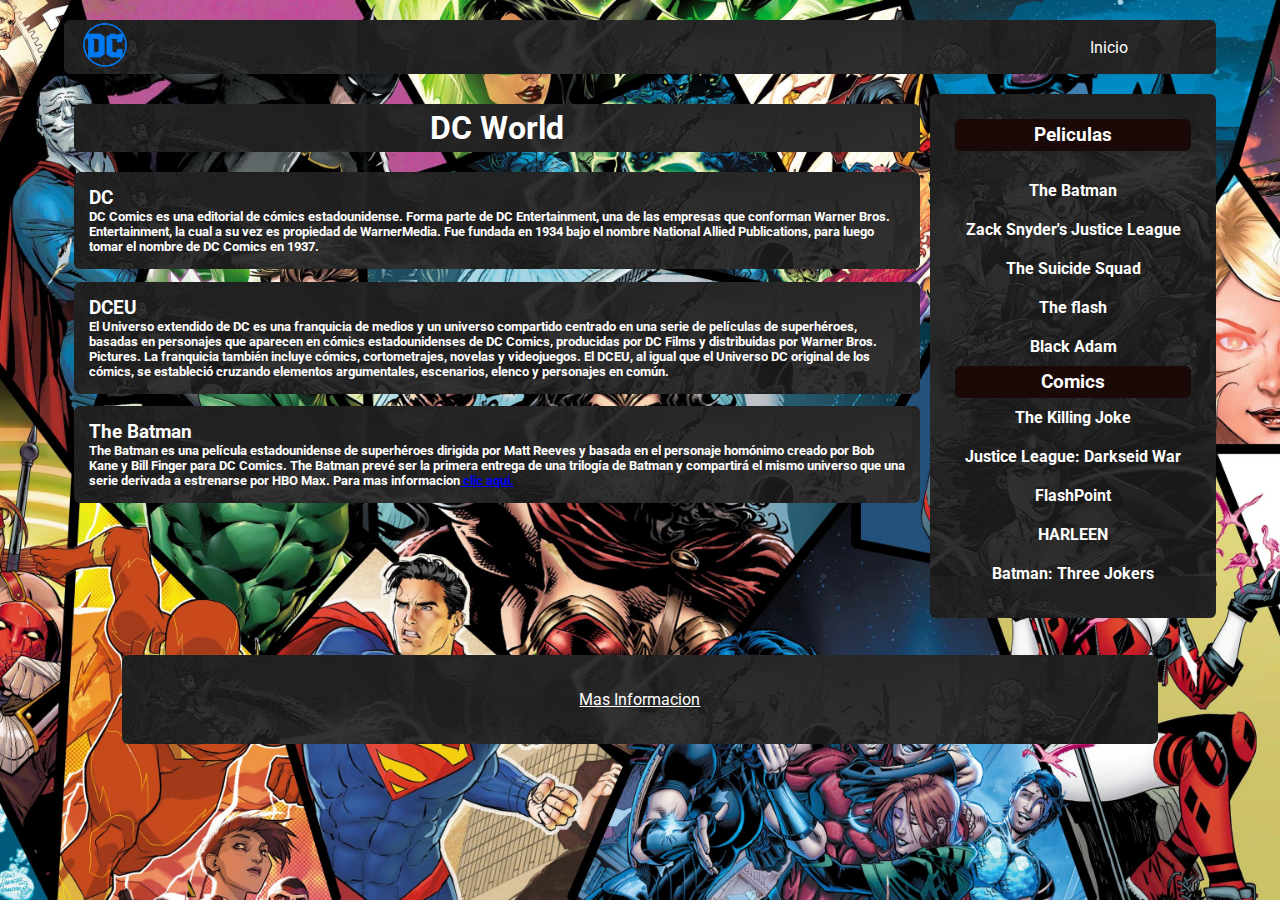
<file: index.html>
<!DOCTYPE html>
<html lang="es">
<!-- cabecera del documento -->

<head>
    <meta charset="UTF-8">
    <link rel="preconnect" href="https://fonts.googleapis.com">
    <link rel="preconnect" href="https://fonts.gstatic.com" crossorigin>
    <link href="https://fonts.googleapis.com/css2?family=Poppins:wght@300;400;700&family=Roboto&display=swap" rel="stylesheet">
    <link rel="stylesheet" href="/css/styles.css">
    <title> DC World </title>
</head>

<body>
    <!-- cabecera de la pagina -->
    <header>
        <div class="logoContainer">
            <a href="#">
                <img src="./img/logo.png" class="logo" />
            </a>
        </div>

        <nav>
            <ul>
                <li class="navLink">
                    <a href="#"> Inicio </a>
                </li>

            </ul>

        </nav>

    </header>

    <!-- parte principal del sitio -->
    <section id="pagina" class="page">
        <main class="main">
            <!-- la parte mas importante de la pagina -->
            <h1> DC World </h1>
            <section class="articlesContainer">

                <article>
                    <div class="articleContent">
                        <h3> DC </h3>
                        <p><h5>
                            DC Comics es una editorial de cómics estadounidense. Forma parte de DC Entertainment, una de las empresas que conforman Warner Bros. Entertainment, la cual a su vez es propiedad de WarnerMedia. Fue fundada en 1934 bajo el nombre National Allied Publications, para luego tomar el nombre de DC Comics en 1937.
                        </p></h5></div>
                    </div>
                </article>

                <article>
                    <div class="articleContent">
                        <h3> DCEU</h3>
                        <p><h5>
                            El Universo extendido de DC es una franquicia de medios y un universo compartido centrado en una serie de películas de superhéroes, basadas en personajes que aparecen en cómics estadounidenses de DC Comics, producidas por DC Films y distribuidas por Warner Bros. Pictures. La franquicia también incluye cómics, cortometrajes, novelas y videojuegos. El DCEU, al igual que el Universo DC original de los cómics, se estableció cruzando elementos argumentales, escenarios, elenco y personajes en común.
                        </p></h5>
                    </div>
                </article>
                <article>
                    <div class="articleContent">
                        <h3> The Batman</h3>
                        <p><h5>
                            The Batman es una película estadounidense de superhéroes dirigida por Matt Reeves y basada en el personaje homónimo creado por Bob Kane y Bill Finger para DC Comics. The Batman prevé ser la primera entrega de una trilogía de Batman y compartirá el mismo universo que una serie derivada a estrenarse por HBO Max. Para mas informacion<a href="./Pages/1.html"> clic aqui.</a>
                        </p></h5>
                    </div>
                </article>

            </section>

        </main>

        <aside class="sidebar">
            <div>
                <h3> Peliculas </h3>
                <nav class="navLink">
                    <ul>
                        <li><strong><a href="./Pages/1.html"> <p>The Batman</a></strong></li>
                        <li><strong> <a href="./Pages/2.html"> Zack Snyder's Justice League </a></strong> </li>
                        <li> <strong><a href="./Pages/3.html"> The Suicide Squad</a> </strong></li>
                        <li> <strong><a href="./Pages/4.html"> The flash </a> </strong></li>
                        <li><strong> <a href="./Pages/5.html"> Black Adam</a></strong></li>
                        <h3> Comics </h3>
                    <nav>
                    <nav class="navLink">
                            <ul>
                                <li><strong> <a href="./Pages/6.html"> The Killing Joke</a></strong> </li>
                                <li><strong> <a href="./Pages/7.html"> Justice League: Darkseid War </a> </strong></li>
                                <li> <strong><a href="./Pages/8.html"> FlashPoint</a></strong> </li>
                                <li><strong> <a href="./Pages/9.html"> HARLEEN </a> </strong></li>
                                <li><strong> <a href="./Pages/10.html"> Batman: Three Jokers</a> </strong></li>
                            </ul>
                    </ul>
                </nav>
            </div>
        </aside>
    <footer>
       
        <nav>
            <ul>  
                <li class="navLink">
                    <u><a href="MI.html"> Mas Informacion </a></u>
                </li>

            </ul>

        </nav>

    </footer>

</body>

</html>
</file>
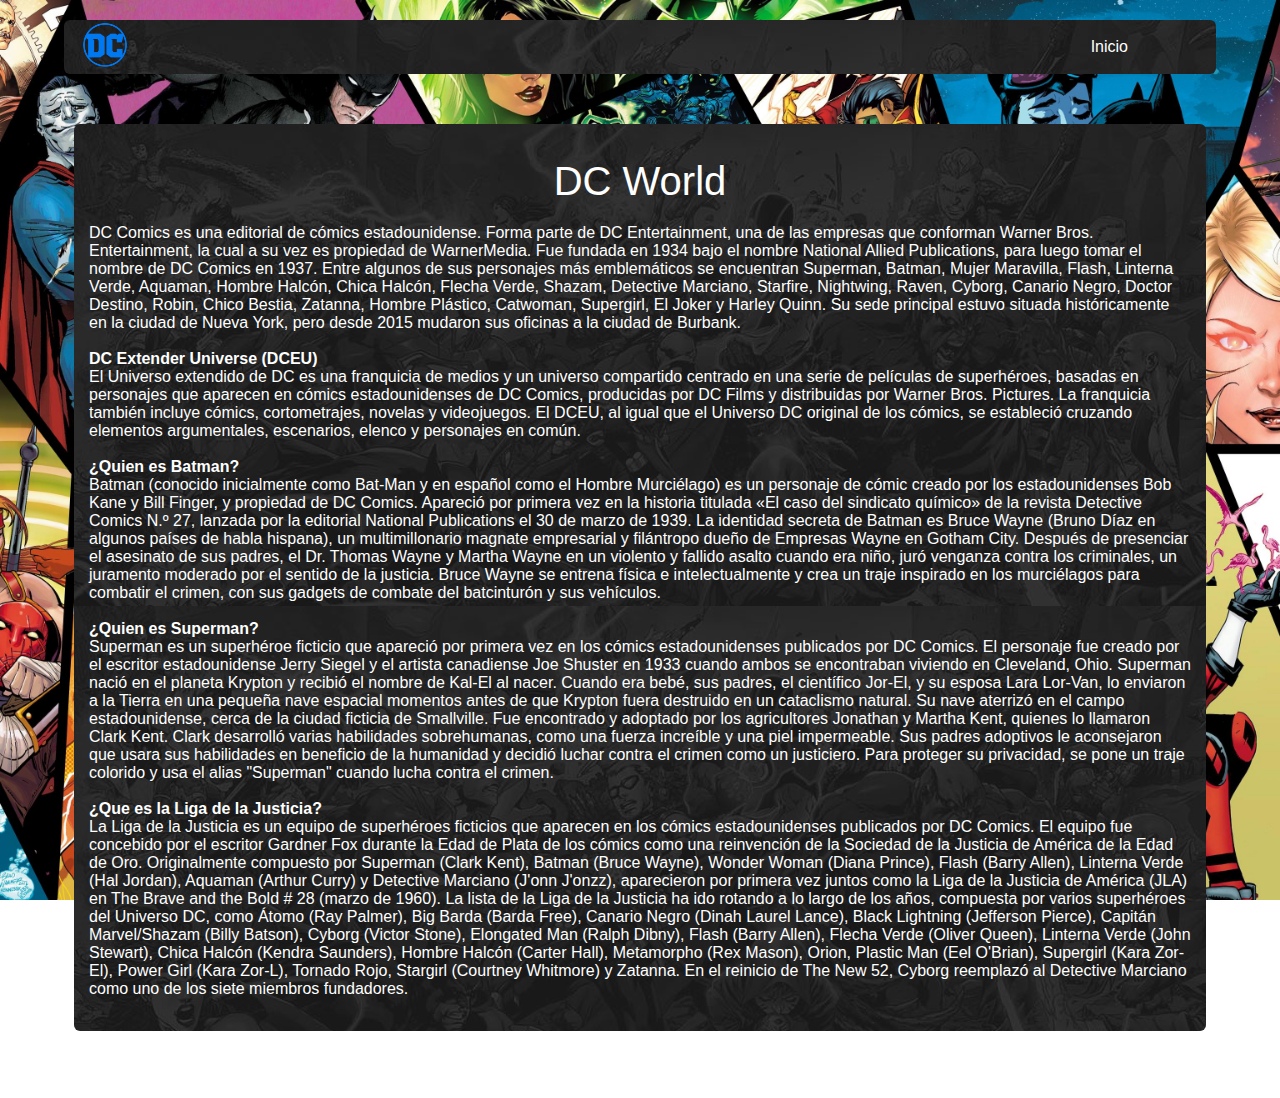
<file: MI.html>
<!DOCTYPE html>
<html lang="es">
<!-- Aqui empieza el head de nuestro sitio y esto no se ve en la pagina.   -->

<head>
    <meta charset="UTF-8">
    <meta name="author" content="alan medina">
    <meta name="description" content="Mi primera pagina web en kodemia">
    <meta name="keywords" content="HTML WEB DESARROLLO">
    <title> Mas Informacion </title>
    <link rel="stylesheet" href="/css/styles.css">
</head>

<!-- Contenido de la pagina, esto si se ve  -->
<body class="portadami">
    <header>
        <div class="logoContainer">
            <a href="/index.html">
                <img src="./img/logo.png" class="logo" />
            </a>
        </div>

        <nav>
            <ul>
                <li class="navLink">
                    <a href="/index.html"> Inicio </a>
                </li>


            </ul>

        </nav>

    </header>
    <section id="pagina" class="page">
    <main class="main" >
        <section class="articlesContainer">
            <article>
    <h2><div>DC World</h2>
        DC Comics es una editorial de cómics estadounidense. Forma parte de DC Entertainment, una de las empresas que conforman Warner Bros. Entertainment, la cual a su vez es propiedad de WarnerMedia. Fue fundada en 1934 bajo el nombre National Allied Publications, para luego tomar el nombre de DC Comics en 1937.
        Entre algunos de sus personajes más emblemáticos se encuentran Superman, Batman, Mujer Maravilla, Flash, Linterna Verde, Aquaman, Hombre Halcón, Chica Halcón, Flecha Verde, Shazam, Detective Marciano, Starfire, Nightwing, Raven, Cyborg, Canario Negro, Doctor Destino, Robin, Chico Bestia, Zatanna, Hombre Plástico, Catwoman, Supergirl, El Joker y Harley Quinn. Su sede principal estuvo situada históricamente en la ciudad de Nueva York, pero desde 2015 mudaron sus oficinas a la ciudad de Burbank.
</div><br><br>

<strong><div>DC Extender Universe (DCEU)<br></strong>
    El Universo extendido de DC es una franquicia de medios y un universo compartido centrado en una serie de películas de superhéroes, basadas en personajes que aparecen en cómics estadounidenses de DC Comics, producidas por DC Films y distribuidas por Warner Bros. Pictures. La franquicia también incluye cómics, cortometrajes, novelas y videojuegos. El DCEU, al igual que el Universo DC original de los cómics, se estableció cruzando elementos argumentales, escenarios, elenco y personajes en común.
</div><br>
<strong><div>¿Quien es Batman?<br></strong>
    Batman (conocido inicialmente como Bat-Man y en español como el Hombre Murciélago) es un personaje de cómic creado por los estadounidenses Bob Kane y Bill Finger, y propiedad de DC Comics. Apareció por primera vez en la historia titulada «El caso del sindicato químico» de la revista Detective Comics N.º 27, lanzada por la editorial National Publications el 30 de marzo de 1939.
    La identidad secreta de Batman es Bruce Wayne (Bruno Díaz en algunos países de habla hispana), un multimillonario magnate empresarial y filántropo dueño de Empresas Wayne en Gotham City. Después de presenciar el asesinato de sus padres, el Dr. Thomas Wayne y Martha Wayne en un violento y fallido asalto cuando era niño, juró venganza contra los criminales, un juramento moderado por el sentido de la justicia. Bruce Wayne se entrena física e intelectualmente y crea un traje inspirado en los murciélagos para combatir el crimen, con sus gadgets de combate del batcinturón y sus vehículos.
</div><br>
<strong><div>¿Quien es Superman?<br></strong>
    Superman  es un superhéroe ficticio que apareció por primera vez en los cómics estadounidenses publicados por DC Comics. El personaje fue creado por el escritor estadounidense Jerry Siegel y el artista canadiense Joe Shuster en 1933 cuando ambos se encontraban viviendo en Cleveland, Ohio.
    Superman nació en el planeta Krypton y recibió el nombre de Kal-El al nacer. Cuando era bebé, sus padres, el científico Jor-El, y su esposa Lara Lor-Van, lo enviaron a la Tierra en una pequeña nave espacial momentos antes de que Krypton fuera destruido en un cataclismo natural. Su nave aterrizó en el campo estadounidense, cerca de la ciudad ficticia de Smallville. Fue encontrado y adoptado por los agricultores Jonathan y Martha Kent, quienes lo llamaron Clark Kent. Clark desarrolló varias habilidades sobrehumanas, como una fuerza increíble y una piel impermeable. Sus padres adoptivos le aconsejaron que usara sus habilidades en beneficio de la humanidad y decidió luchar contra el crimen como un justiciero. Para proteger su privacidad, se pone un traje colorido y usa el alias "Superman" cuando lucha contra el crimen.
</div><br>
<strong><div>¿Que es la Liga de la Justicia?<br></strong>
    La Liga de la Justicia es un equipo de superhéroes ficticios que aparecen en los cómics estadounidenses publicados por DC Comics. El equipo fue concebido por el escritor Gardner Fox durante la Edad de Plata de los cómics como una reinvención de la Sociedad de la Justicia de América de la Edad de Oro. Originalmente compuesto por Superman (Clark Kent), Batman (Bruce Wayne), Wonder Woman (Diana Prince), Flash (Barry Allen), Linterna Verde (Hal Jordan), Aquaman (Arthur Curry) y Detective Marciano (J'onn J'onzz), aparecieron por primera vez juntos como la Liga de la Justicia de América (JLA) en The Brave and the Bold # 28 (marzo de 1960).
    La lista de la Liga de la Justicia ha ido rotando a lo largo de los años, compuesta por varios superhéroes del Universo DC, como Átomo (Ray Palmer), Big Barda (Barda Free), Canario Negro (Dinah Laurel Lance), Black Lightning (Jefferson Pierce), Capitán Marvel/Shazam (Billy Batson), Cyborg (Victor Stone), Elongated Man (Ralph Dibny), Flash (Barry Allen), Flecha Verde (Oliver Queen), Linterna Verde (John Stewart), Chica Halcón (Kendra Saunders), Hombre Halcón (Carter Hall), Metamorpho (Rex Mason), Orion, Plastic Man (Eel O'Brian), Supergirl (Kara Zor-El), Power Girl (Kara Zor-L), Tornado Rojo, Stargirl (Courtney Whitmore) y Zatanna. En el reinicio de The New 52, Cyborg reemplazó al Detective Marciano como uno de los siete miembros fundadores.
</div><br>
</article>
</section>
</main>
</body>
</html>
</file>
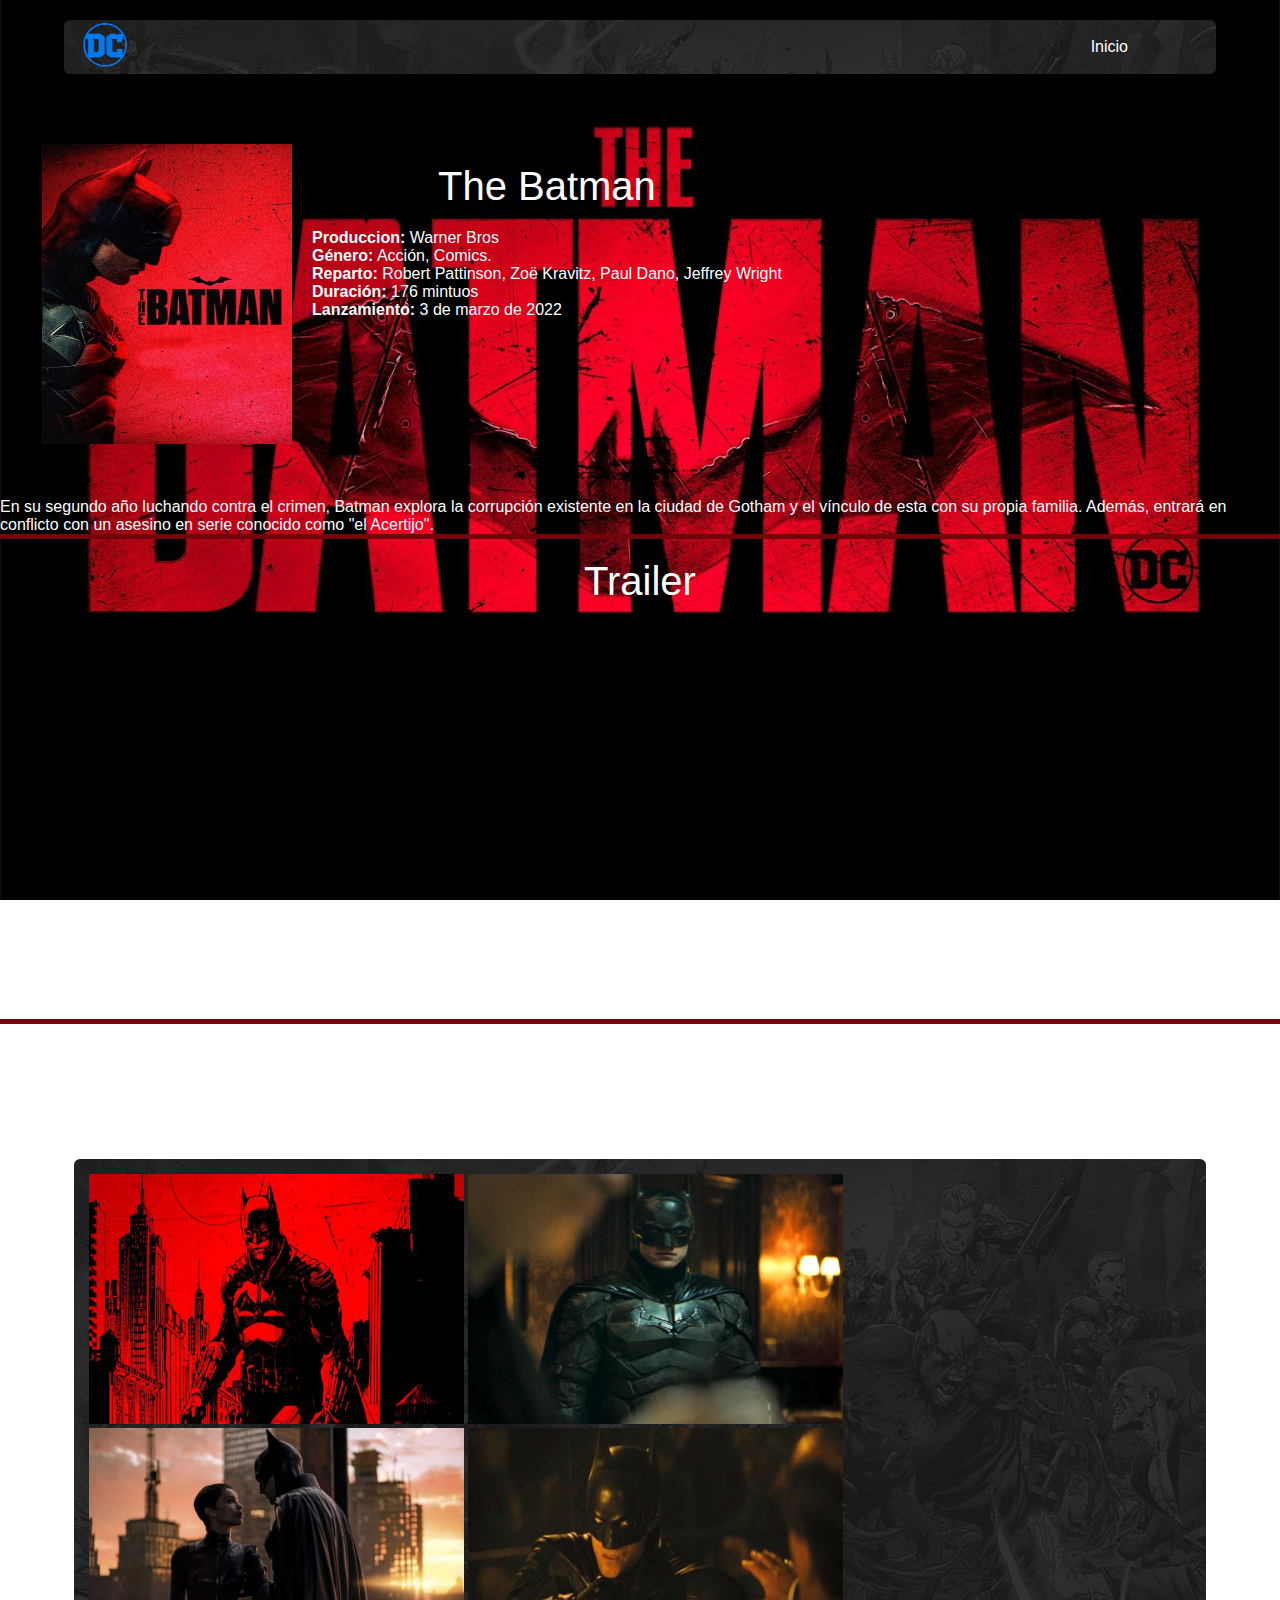
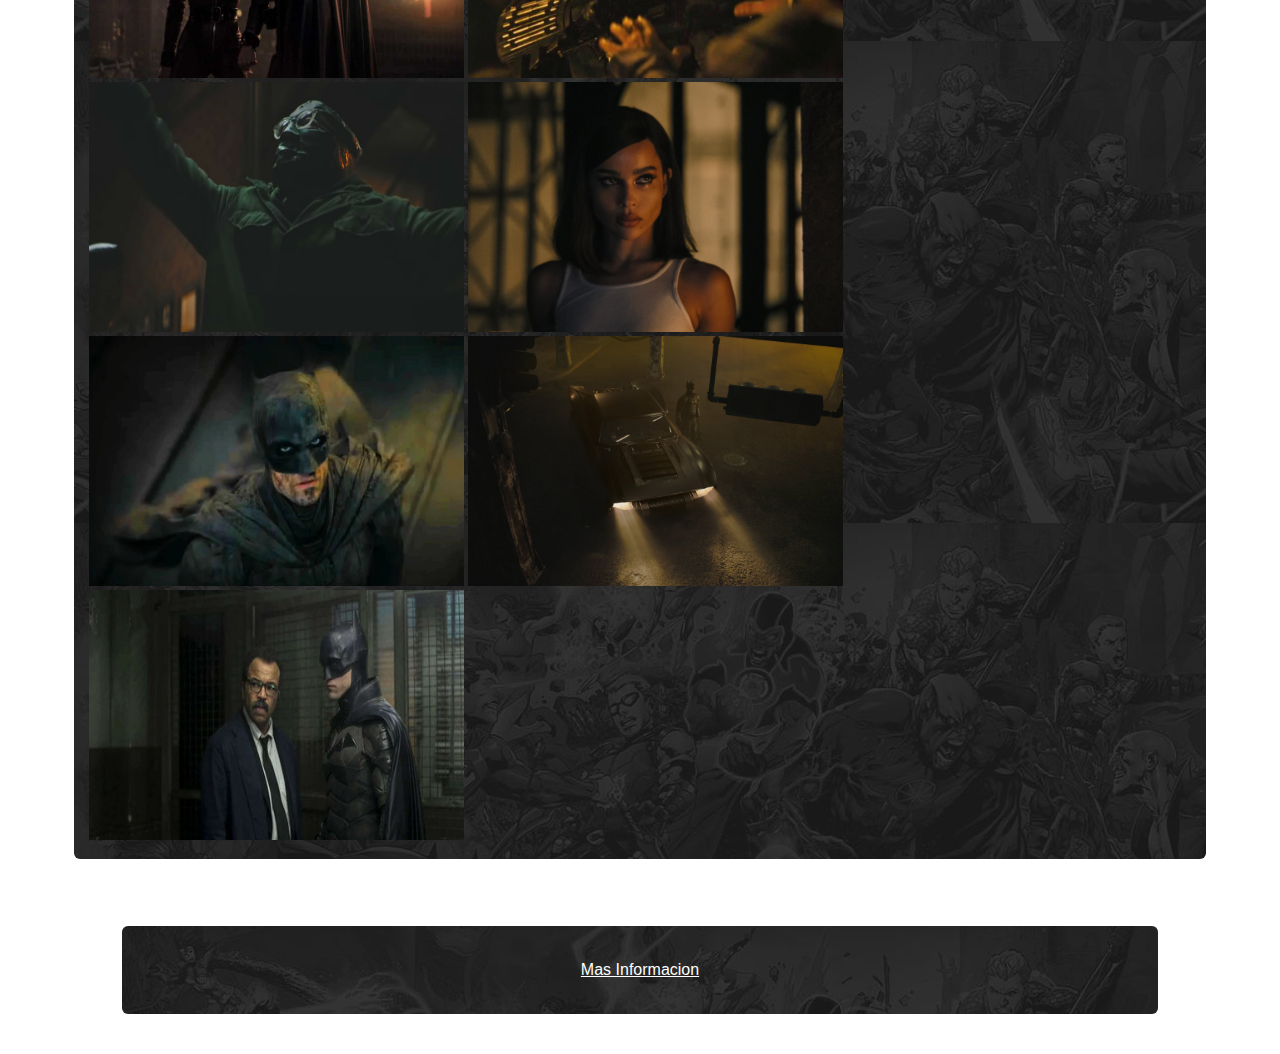
<file: Pages/1.html>
<!DOCTYPE html>
<html lang="en">
<head>
    <meta charset="UTF-8">
    <meta name="viewport" content="width=device-width, initial-scale=1.0">
    <link href="https://fonts.googleapis.com/css2?family=Bebas+Neue&family=Open+Sans:wght@400;600&display=swap" rel="stylesheet">
    <link rel="stylesheet" href="/css/styles.css">
    <title>The Batman</title>
</head>
<body class="portada1">
    <header>
        <div class="logoContainer">
            <a href="/index.html">
                <img src="/img/logo.png" class="logo" />
            </a>
        </div>

        <nav>
            <ul>
                <li class="navLink">
                    <a href="/index.html"> Inicio </a>
                </li>


            </ul>

        </nav>

    </header>

    <section class="info">
        <div class="caratula">
            <img src="/img/batmanportada.jpg" alt="" width="200px" height="200px">
        </div>
        <div>
            <h2>The Batman</h2>
            <p><span>Produccion:</span> Warner Bros</p>
            <p><span>Género:</span> Acción, Comics.</p>
            <p><span>Reparto:</span> Robert Pattinson, Zoë Kravitz, Paul Dano, Jeffrey Wright</p>
            <p><span>Duración:</span> 176 mintuos</p>
            <p><span>Lanzamiento:</span> 3 de marzo de 2022</p>
        </div>
    </section>
    <section class="texto">
        <p>En su segundo año luchando contra el crimen, Batman explora la corrupción existente en la ciudad de Gotham y el vínculo de esta con su propia familia. Además, entrará en conflicto con un asesino en serie conocido como "el Acertijo".</p>
    </section>
<span class="linea"></span>
<h2>Trailer</h1>
<section class="video">
    <iframe  src="https://www.youtube.com/embed/NLOp_6uPccQ" title="YouTube video player" frameborder="0" allow="accelerometer; autoplay; clipboard-write; encrypted-media; gyroscope; picture-in-picture" allowfullscreen></iframe>
    <iframe  src="https://www.youtube.com/embed/fWQrd6cwJ0A "title="YouTube video player" frameborder="0" allow="accelerometer; autoplay; clipboard-write; encrypted-media; gyroscope; picture-in-picture" allowfullscreen></iframe>
    </section>
    <span class="linea"></span>
    <h2>Galeria</h1>
        <section id="pagina" class="page">
            <main class="main" >
                <section class="articlesContainer">
                    <article>
        <img src="/1/1.jpg"  alt="" width="375px" height="250"> 
        <img src="/1/2.jpg" alt="" width="375px" height="250" >
        <img src="/1/3.jpg" alt="" width="375px" height="250" > 
        <img src="/1/4.jpg" alt="" width="375px" height="250" >
        <img src="/1/5.jpg"  alt="" width="375px" height="250" > 
        <img src="/1/6.jpg" alt="" width="375px" height="250" >
        <img src="/1/7.jpg" alt="" width="375px" height="250" > 
        <img src="/1/8.jpg" alt="" width="375px" height="250" >
        <img src="/1/9.jpg" alt="" width="375px" height="250" >
    </article>
</section>
</main>
        <footer>
       
            <nav>
                <ul>  
                    <li class="navLink">
                        <u><a href="/MI.html"> Mas Informacion </a></u>
                    </li>
    
                </ul>
    
            </nav>
    
        </footer>
    
    </body>
    
    </html>
</file>
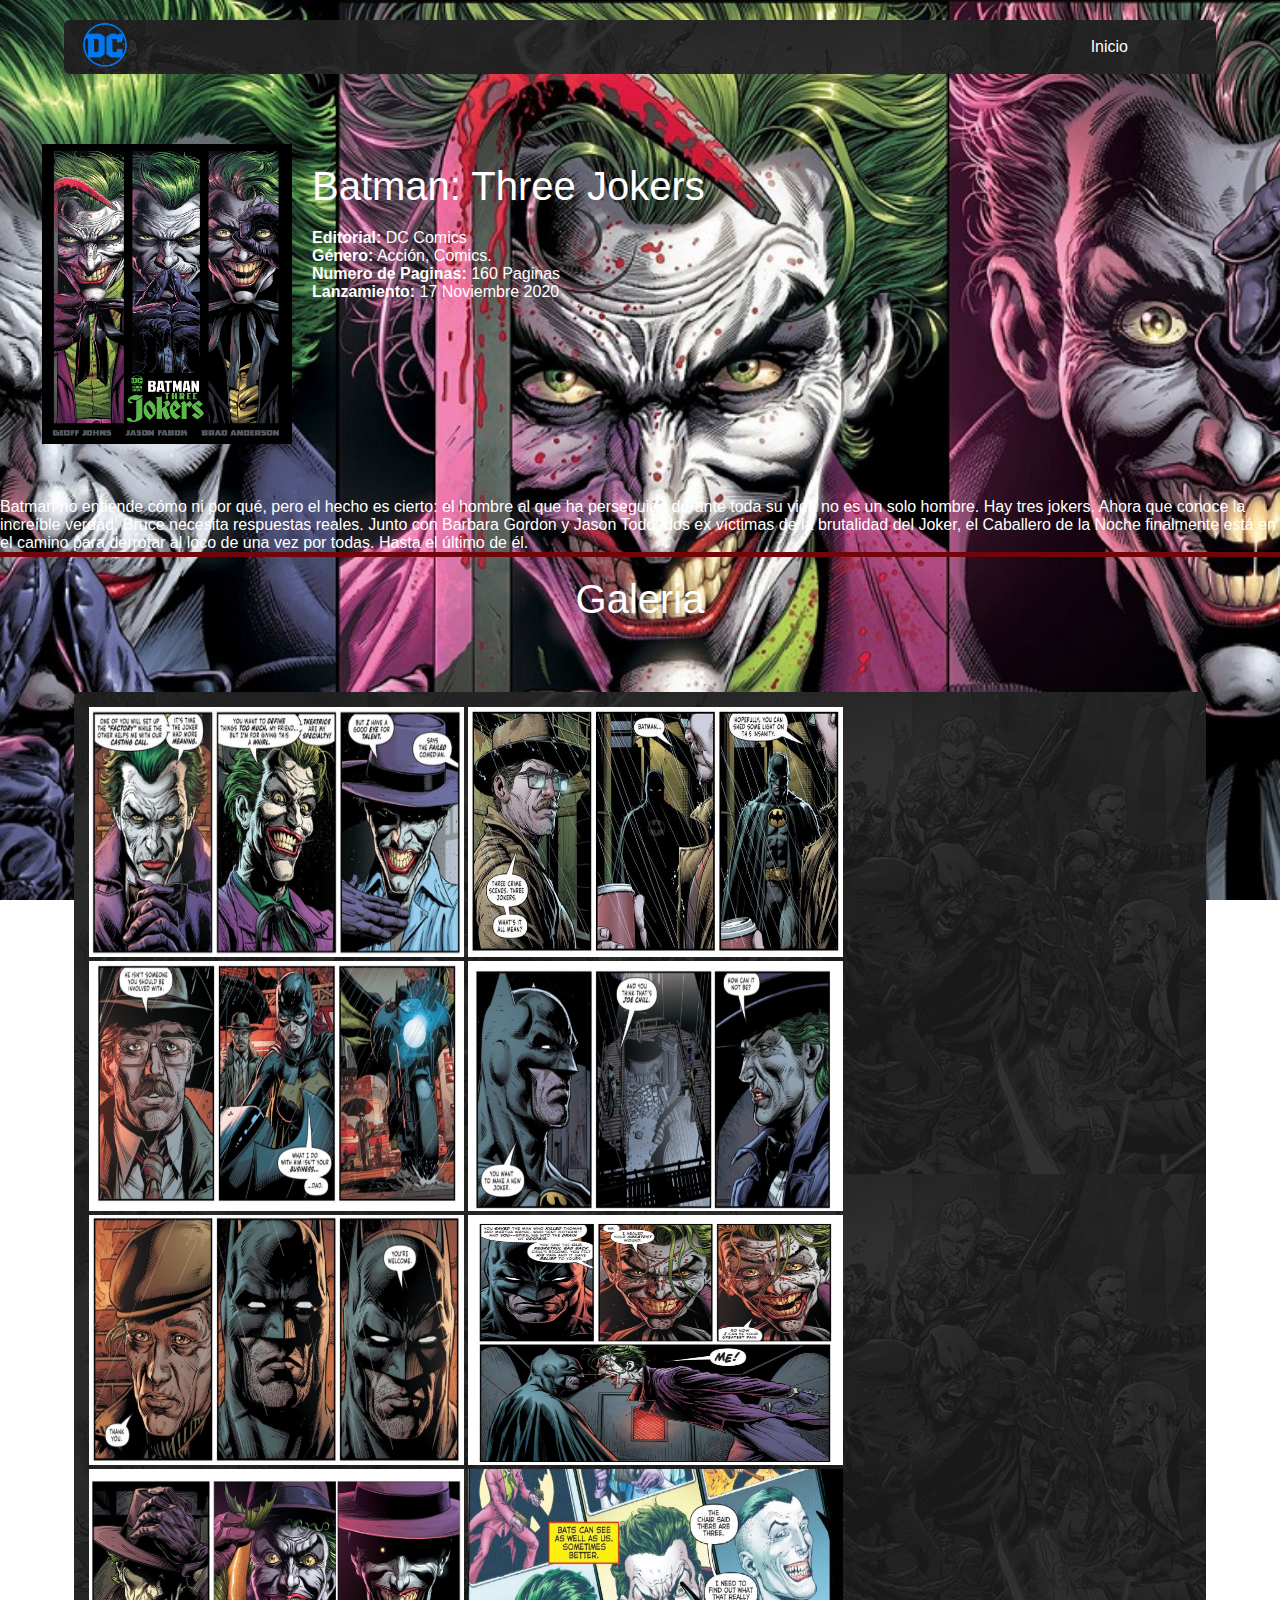
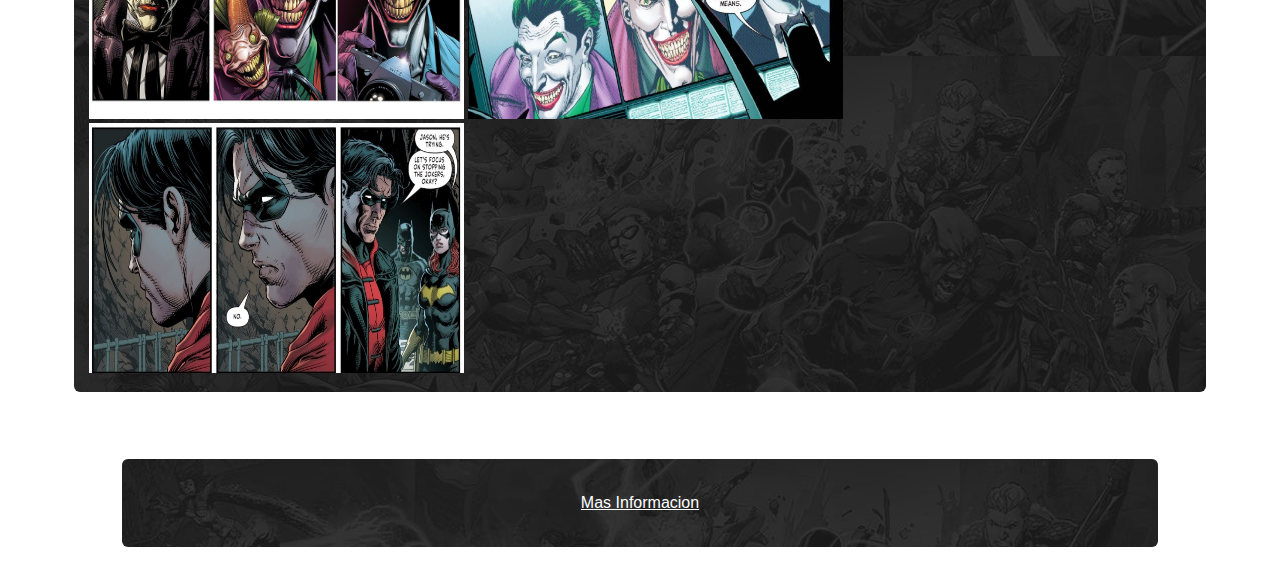
<file: Pages/10.html>
<!DOCTYPE html>
<html lang="en">
<head>
    <meta charset="UTF-8">
    <meta name="viewport" content="width=device-width, initial-scale=1.0">
    <link href="https://fonts.googleapis.com/css2?family=Bebas+Neue&family=Open+Sans:wght@400;600&display=swap" rel="stylesheet">
    <link rel="stylesheet" href="/css/styles.css">
    <title>Batman: Three Jokers</title>
</head>
<body class="portada10">
    <header>
        <div class="logoContainer">
            <a href="/index.html">
                <img src="/img/logo.png" class="logo" />
            </a>
        </div>

        <nav>
            <ul>
                <li class="navLink">
                    <a href="/index.html"> Inicio </a>
                </li>


            </ul>

        </nav>

    </header>

    <section class="info">
        <div class="caratula">
            <img src="/img/3j.jpg" alt="" width="200px" height="200px">
        </div>
        <div>
            <h2>Batman: Three Jokers</h2>
            <p><span>Editorial:</span> DC Comics</p>
            <p><span>Género:</span> Acción, Comics.</p>
            <p><span>Numero de Paginas:</span> 160 Paginas</p>
            <p><span>Lanzamiento:</span> 17 Noviembre 2020</p>
        </div>
    </section>
    <section class="texto">
        <p>Batman no entiende cómo ni por qué, pero el hecho es cierto: el hombre al que ha perseguido durante toda su vida no es un solo hombre. Hay tres jokers. Ahora que conoce la increíble verdad, Bruce necesita respuestas reales. Junto con Barbara Gordon y Jason Todd, dos ex víctimas de la brutalidad del Joker, el Caballero de la Noche finalmente está en el camino para derrotar al loco de una vez por todas. Hasta el último de él.</p>
    </section>
    <span class="linea"></span>
    <h2>Galeria</h1>
        <section id="pagina" class="page">
            <main class="main" >
                <section class="articlesContainer">
                    <article>
        <img src="/10/1.jpg"  alt="" width="375px" height="250"> 
        <img src="/10/2.jpg" alt="" width="375px" height="250" >
        <img src="/10/3.jpg" alt="" width="375px" height="250" > 
        <img src="/10/4.jpg" alt="" width="375px" height="250" >
        <img src="/10/5.jpg"  alt="" width="375px" height="250" > 
        <img src="/10/6.jpg" alt="" width="375px" height="250" >
        <img src="/10/7.jpg"  alt="" width="375px" height="250" > 
        <img src="/10/8.jpg" alt="" width="375px" height="250" >
        <img src="/10/9.jpg" alt="" width="375px" height="250" >
    </article>
</section>
</main>
        <footer>
       
            <nav>
                <ul>  
                    <li class="navLink">
                        <u><a href="/MI.html"> Mas Informacion </a></u>
                    </li>
    
                </ul>
    
            </nav>
    
        </footer>
    
    </body>
    
    </html>
</file>
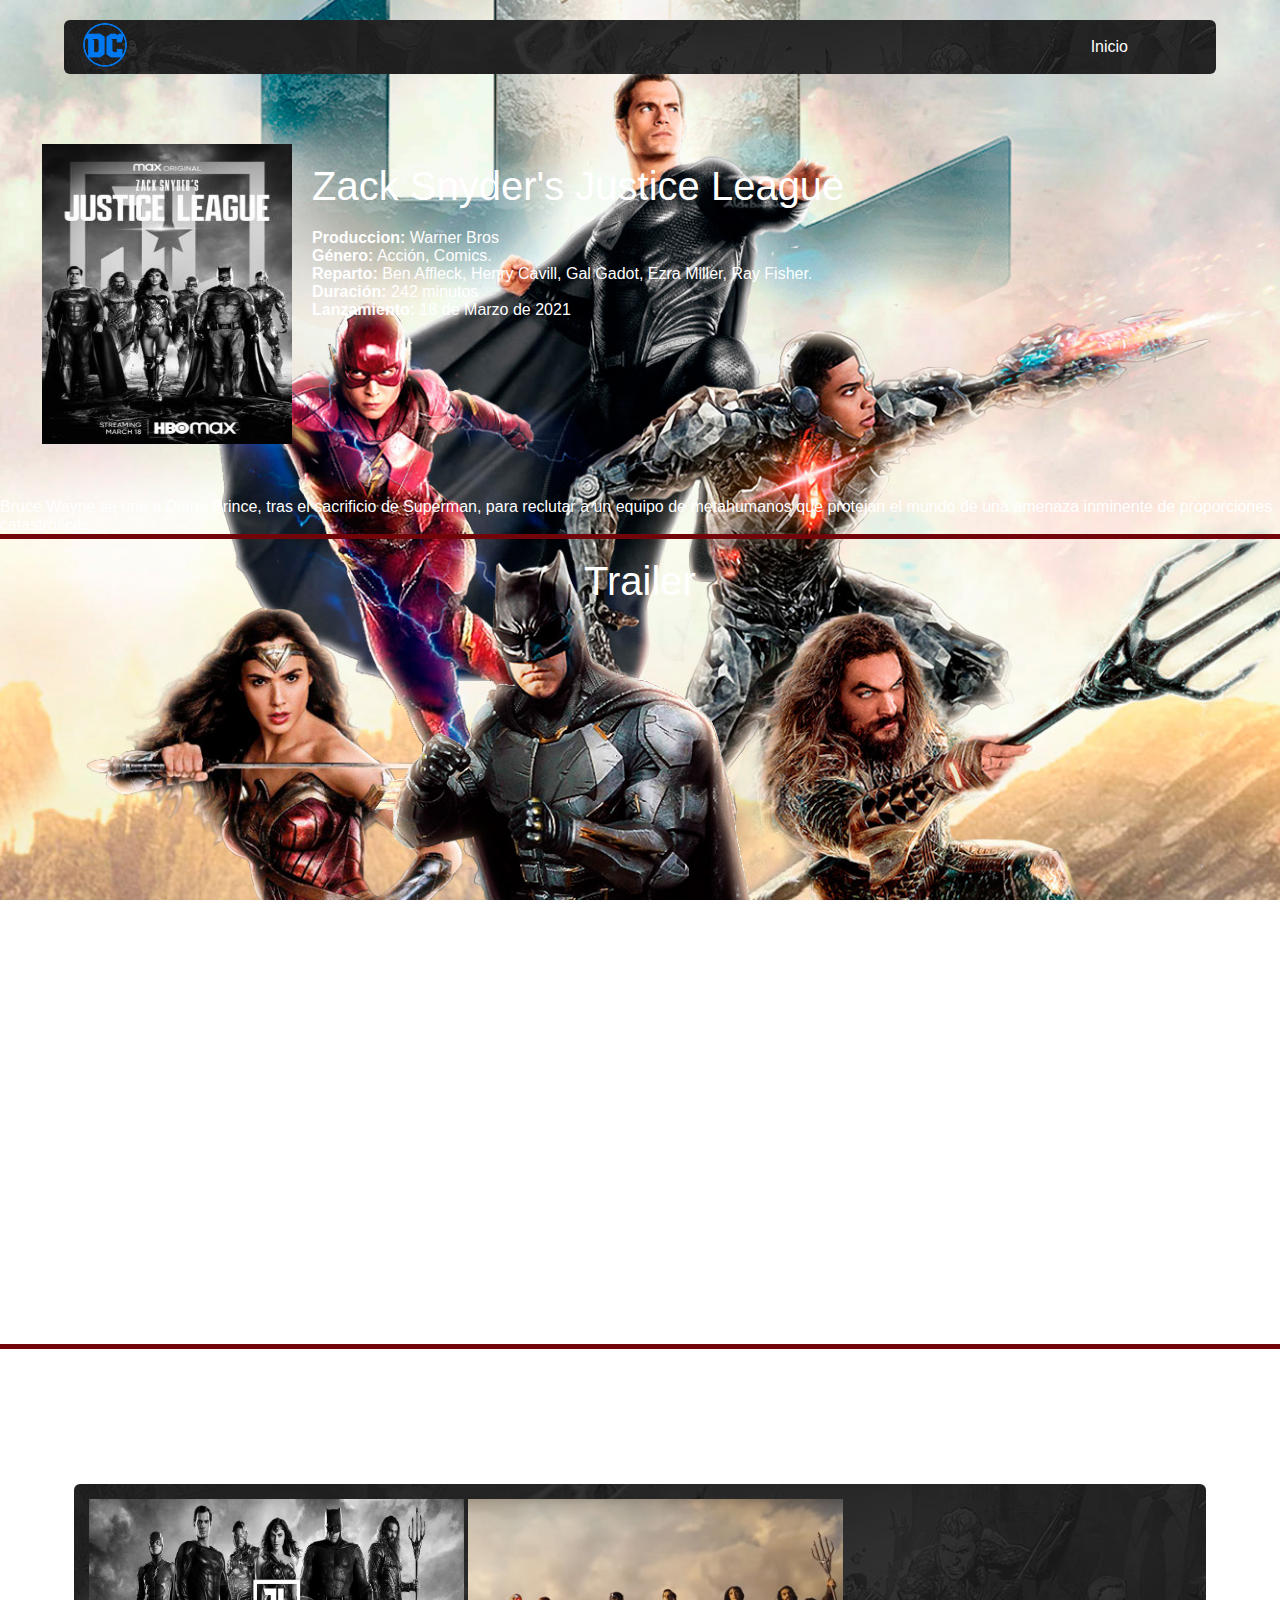
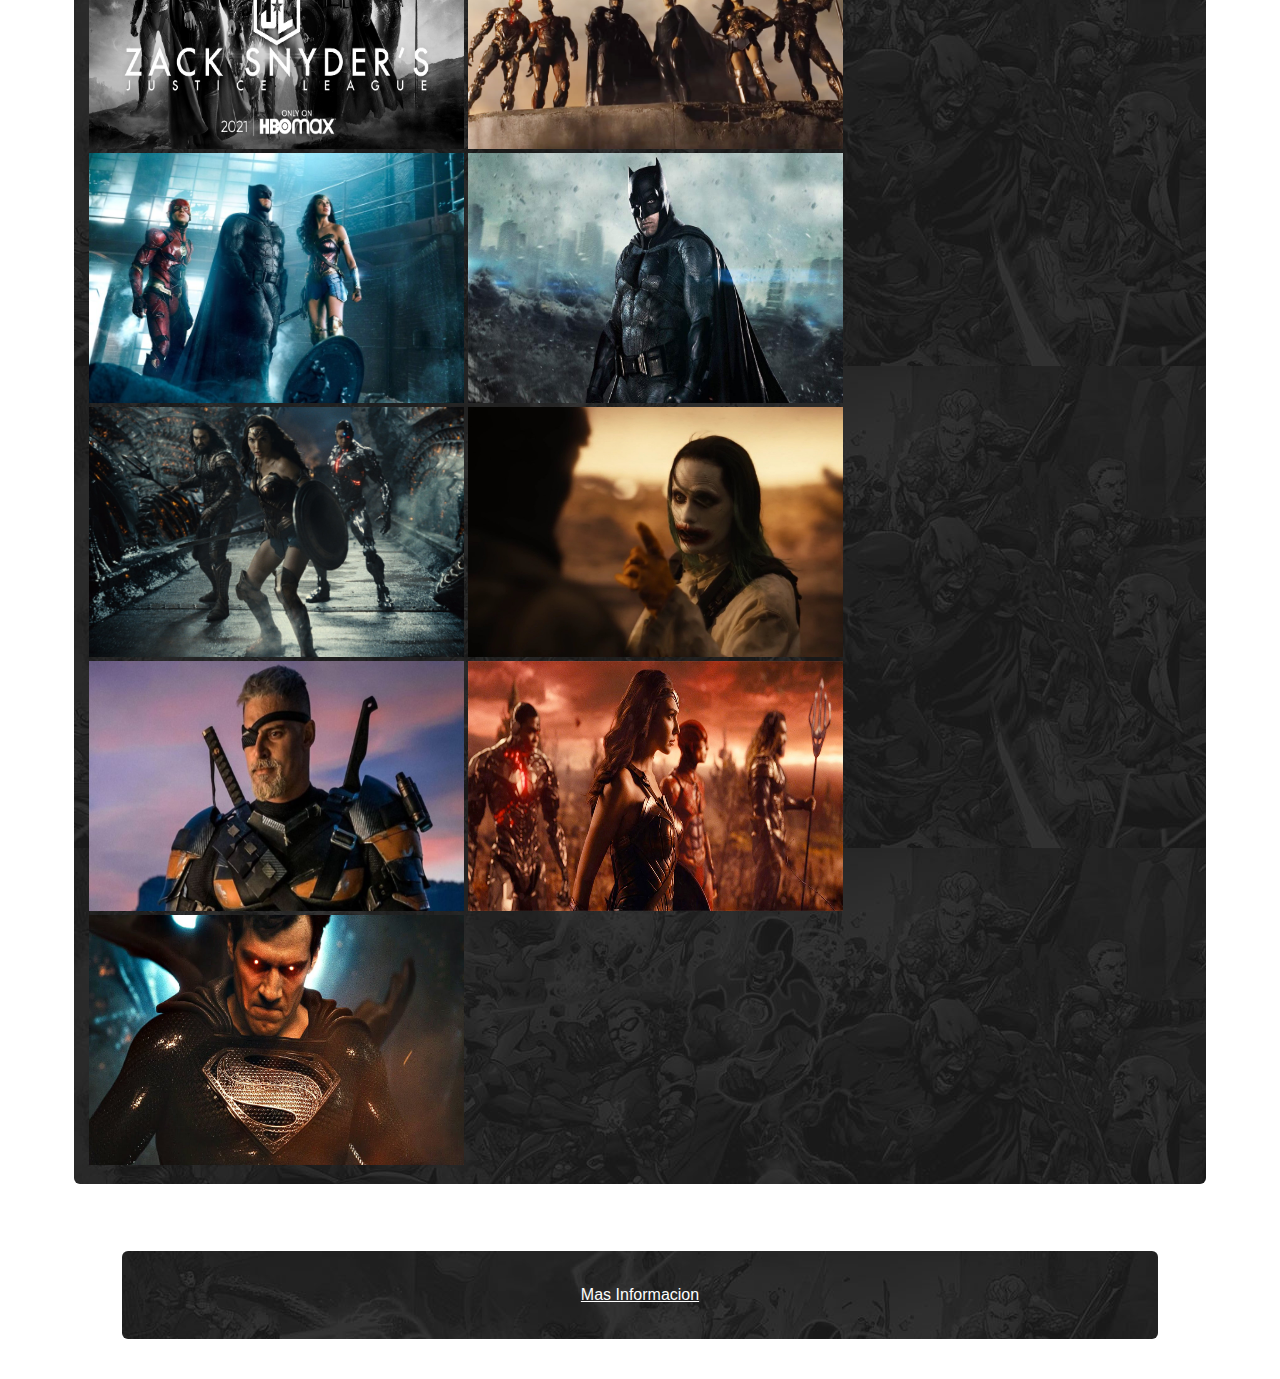
<file: Pages/2.html>
<!DOCTYPE html>
<html lang="en">
<head>
    <meta charset="UTF-8">
    <meta name="viewport" content="width=device-width, initial-scale=1.0">
    <link href="https://fonts.googleapis.com/css2?family=Bebas+Neue&family=Open+Sans:wght@400;600&display=swap" rel="stylesheet">
    <link rel="stylesheet" href="/css/styles.css">
    <title>Zack Snyder's Justice League/title</title>
</head>
<body class="portada2">
    <header>
        <div class="logoContainer">
            <a href="/index.html">
                <img src="/img/logo.png" class="logo" />
            </a>
        </div>

        <nav>
            <ul>
                <li class="navLink">
                    <a href="/index.html"> Inicio </a>
                </li>

            </ul>

        </nav>

    </header>

    <section class="info">
        <div class="caratula">
            <img src="/img/jlportada.jpg" alt="" width="200px" height="200px">
        </div>
        <div>
            <h2>Zack Snyder's Justice League</h2>
            <p><span>Produccion:</span> Warner Bros</p>
            <p><span>Género:</span> Acción, Comics.</p>
            <p><span>Reparto:</span> Ben Affleck, Henry Cavill, Gal Gadot, Ezra Miller, Ray Fisher.</p>
            <p><span>Duración:</span> 242 minutos</p>
            <p><span>Lanzamiento:</span> 18 de Marzo de 2021</p>
        </div>
    </section>
    <section class="texto">
        <p>Bruce Wayne se une a Diana Prince, tras el sacrificio de Superman, para reclutar a un equipo de metahumanos que protejan el mundo de una amenaza inminente de proporciones catastróficas.</p>
    </section>
<span class="linea"></span>
<h2>Trailer</h1>
<section class="video">
    <iframe src="https://www.youtube.com/embed/oTXrl8H6luI" title="YouTube video player" frameborder="0" allow="accelerometer; autoplay; clipboard-write; encrypted-media; gyroscope; picture-in-picture"  allowfullscreen></iframe>
    <iframe src="https://www.youtube.com/embed/vM-Bja2Gy04" title="YouTube video player" frameborder="0" allow="accelerometer; autoplay; clipboard-write; encrypted-media; gyroscope; picture-in-picture"  allowfullscreen></iframe>
    <iframe src="https://www.youtube.com/embed/ZrdQSAX2kyw "title="YouTube video player" frameborder="0" allow="accelerometer; autoplay; clipboard-write; encrypted-media; gyroscope; picture-in-picture"  allowfullscreen></iframe>
    </section>
    <span class="linea"></span>
    <h2>Galeria</h1>
        <section id="pagina" class="page">
            <main class="main" >
                <section class="articlesContainer">
                    <article>
        <img src="/2/1.jpg"  alt="" width="375px" height="250" > 
        <img src="/2/2.jpg" alt="" width="375px" height="250" >
        <img src="/2/3.jpg" alt="" width="375px" height="250" > 
        <img src="/2/4.jpg" alt="" width="375px" height="250" >
        <img src="/2/5.jpg"  alt="" width="375px" height="250" > 
        <img src="/2/6.jpg" alt="" width="375px" height="250" >
        <img src="/2/7.jpg" alt="" width="375px" height="250" > 
        <img src="/2/8.jpg" alt="" width="375px" height="250" >
        <img src="/2/9.jpg" alt="" width="375px" height="250" >
    </article>
</section>
</main>
        <footer>
       
            <nav>
                <ul>  
                    <li class="navLink">
                        <u><a href="/MI.html"> Mas Informacion </a></u>
                    </li>
    
                </ul>
    
            </nav>
    
        </footer>
    
    </body>
    
    </html>
</file>
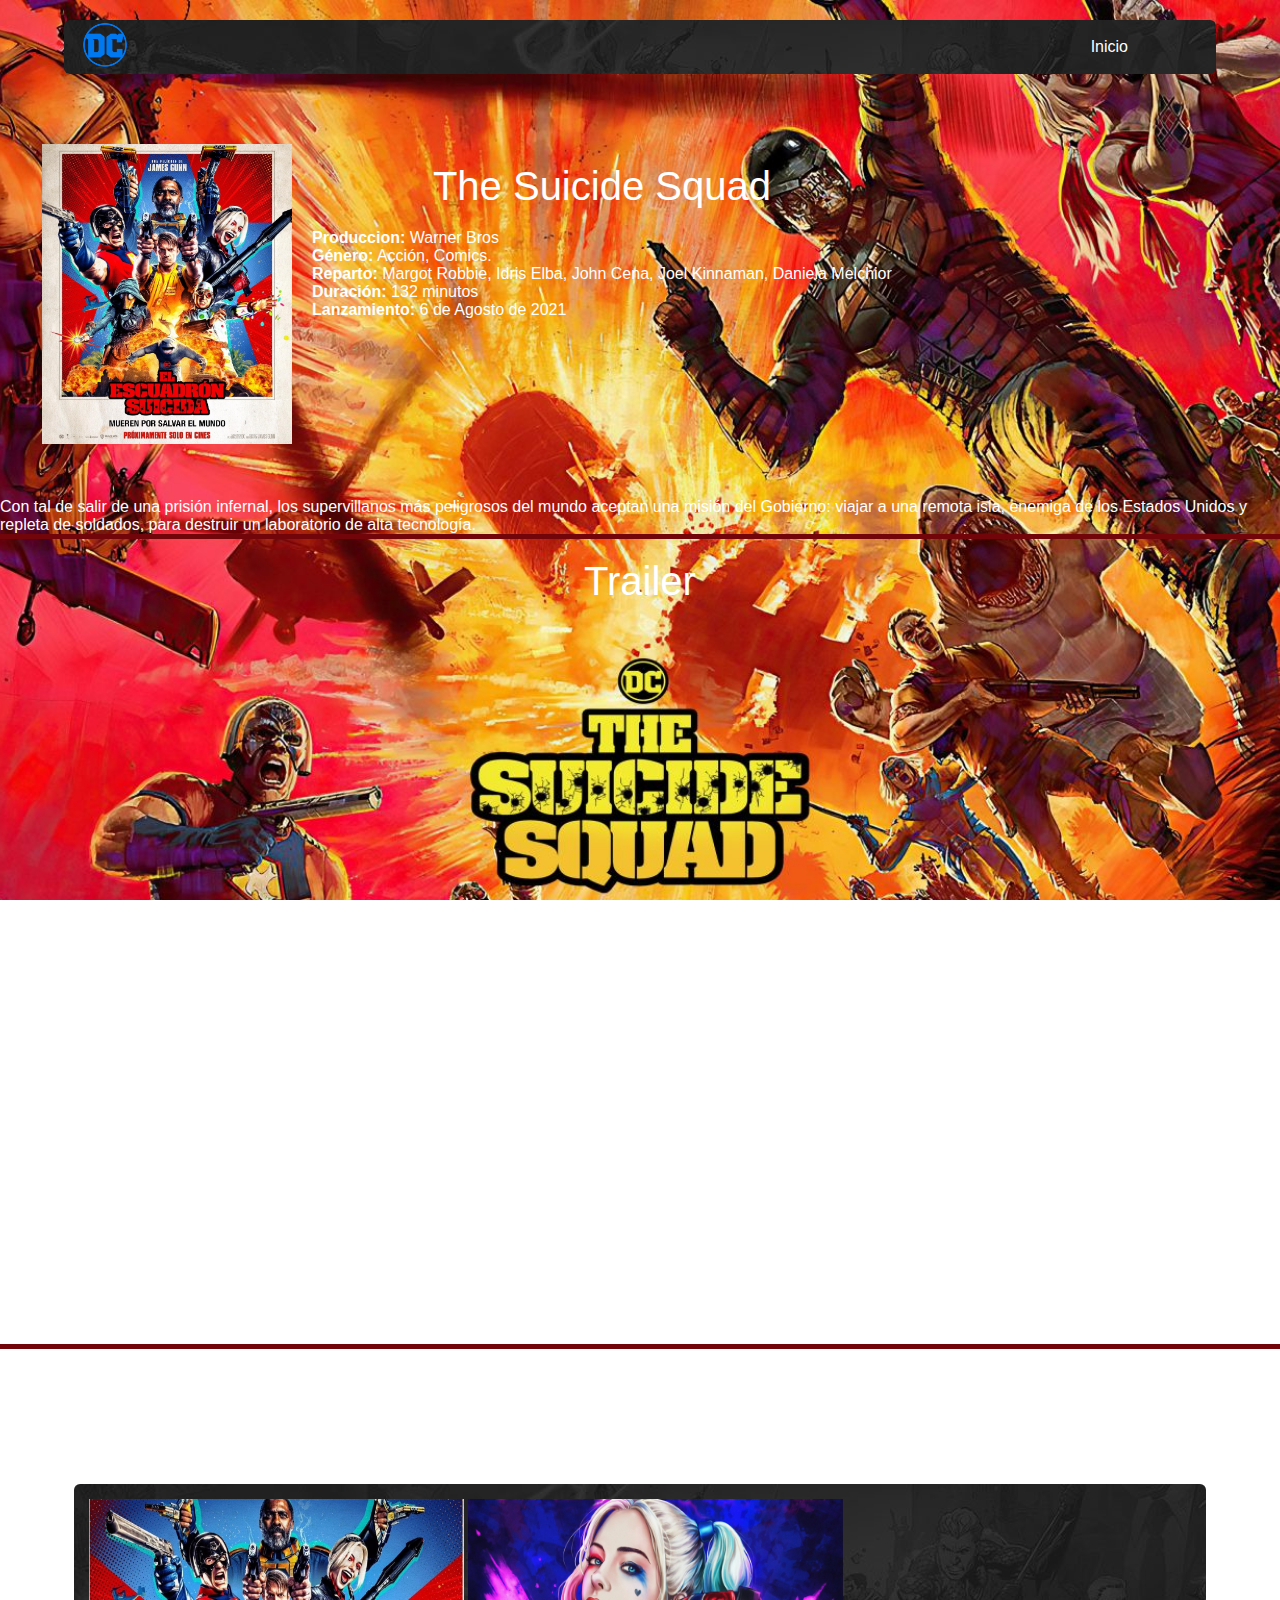
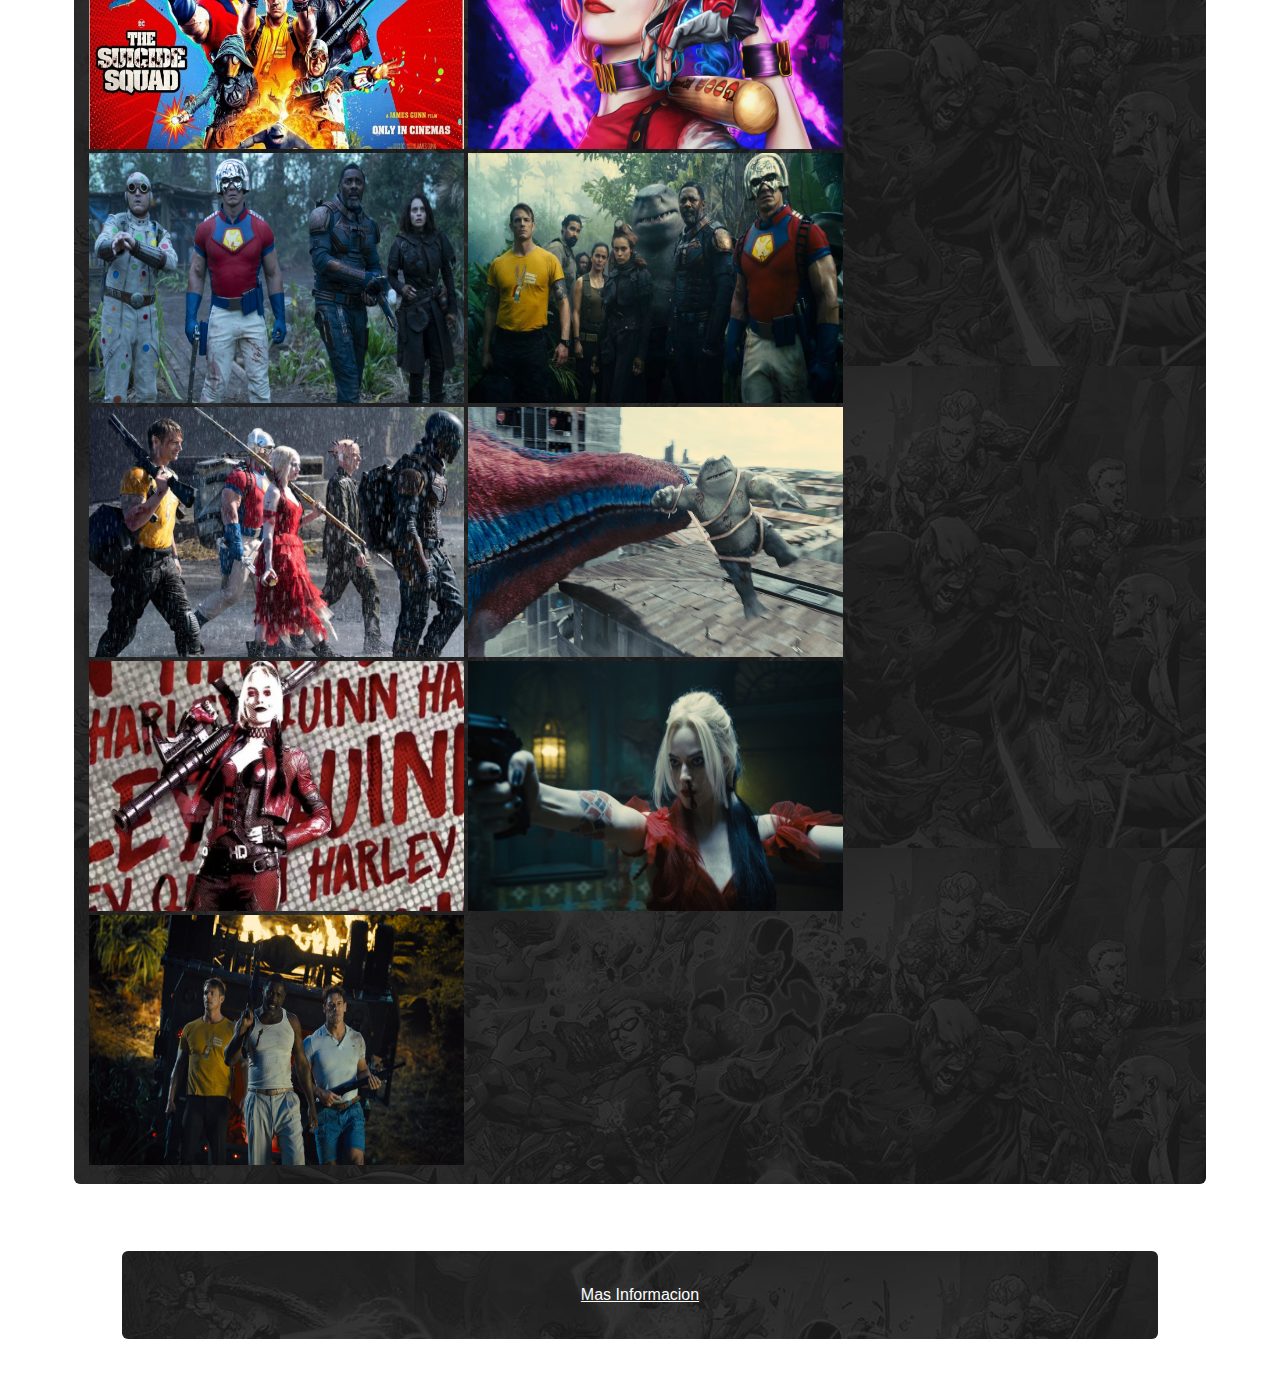
<file: Pages/3.html>
<!DOCTYPE html>
<html lang="en">
<head>
    <meta charset="UTF-8">
    <meta name="viewport" content="width=device-width, initial-scale=1.0">
    <link href="https://fonts.googleapis.com/css2?family=Bebas+Neue&family=Open+Sans:wght@400;600&display=swap" rel="stylesheet">
    <link rel="stylesheet" href="/css/styles.css">
    <title>The Suicide Squad</title>
</head>
<body class="portada3">
    <header>
        <div class="logoContainer">
            <a href="/index.html">
                <img src="/img/logo.png" class="logo" />
            </a>
        </div>

        <nav>
            <ul>
                <li class="navLink">
                    <a href="/index.html"> Inicio </a>
                </li>


            </ul>

        </nav>

    </header>

    <section class="info">
        <div class="caratula">
            <img src="/img/sqportada.jpg" alt="" width="200px" height="200px">
        </div>
        <div>
            <h2>The Suicide Squad</h2>
            <p><span>Produccion:</span> Warner Bros</p>
            <p><span>Género:</span> Acción, Comics.</p>
            <p><span>Reparto:</span> Margot Robbie, Idris Elba, John Cena, Joel Kinnaman, Daniela Melchior </p>
            <p><span>Duración:</span> 132 minutos</p>
            <p><span>Lanzamiento:</span> 6 de Agosto de 2021</p>
        </div>
    </section>
    <section class="texto">
        <p>Con tal de salir de una prisión infernal, los supervillanos más peligrosos del mundo aceptan una misión del Gobierno: viajar a una remota isla, enemiga de los Estados Unidos y repleta de soldados, para destruir un laboratorio de alta tecnología.</p>
    </section>
<span class="linea"></span>
<h2>Trailer</h1>
<section class="video">
    <iframe src="https://www.youtube.com/embed/IblLmbGxw1Q" title="YouTube video player" frameborder="0" allow="accelerometer; autoplay; clipboard-write; encrypted-media; gyroscope; picture-in-picture"  allowfullscreen></iframe>
    <iframe src="https://www.youtube.com/embed/eg5ciqQzmK0" title="YouTube video player" frameborder="0" allow="accelerometer; autoplay; clipboard-write; encrypted-media; gyroscope; picture-in-picture"  allowfullscreen></iframe>
    <iframe src="https://www.youtube.com/embed/vBumm7mYT_0" title="YouTube video player" frameborder="0" allow="accelerometer; autoplay; clipboard-write; encrypted-media; gyroscope; picture-in-picture"  allowfullscreen></iframe>
    <iframe src="https://www.youtube.com/embed/VImYeXnr13Q" title="YouTube video player" frameborder="0" allow="accelerometer; autoplay; clipboard-write; encrypted-media; gyroscope; picture-in-picture"  allowfullscreen></iframe>
    </section>
    <span class="linea"></span>
    <h2>Galeria</h1>
        <section id="pagina" class="page">
            <main class="main" >
                <section class="articlesContainer">
                    <article>
        <img src="/3/1.jpg"  alt="" width="375px" height="250" > 
        <img src="/3/2.jpg" alt="" width="375px" height="250" >
        <img src="/3/3.jpg" alt="" width="375px" height="250" > 
        <img src="/3/4.jpg" alt="" width="375px" height="250" >
        <img src="/3/5.jpg"  alt="" width="375px" height="250" > 
        <img src="/3/6.jpg" alt="" width="375px" height="250" >
        <img src="/3/7.jpg" alt="" width="375px" height="250" > 
        <img src="/3/8.jpg" alt="" width="375px" height="250" >
        <img src="/3/9.jpg" alt="" width="375px" height="250" >
        
    </article>
</section>
</main>
        <footer>
       
            <nav>
                <ul>  
                    <li class="navLink">
                        <u><a href="/MI.html"> Mas Informacion </a></u>
                    </li>
    
                </ul>
    
            </nav>
    
        </footer>
    
    </body>
    
    </html>
</file>
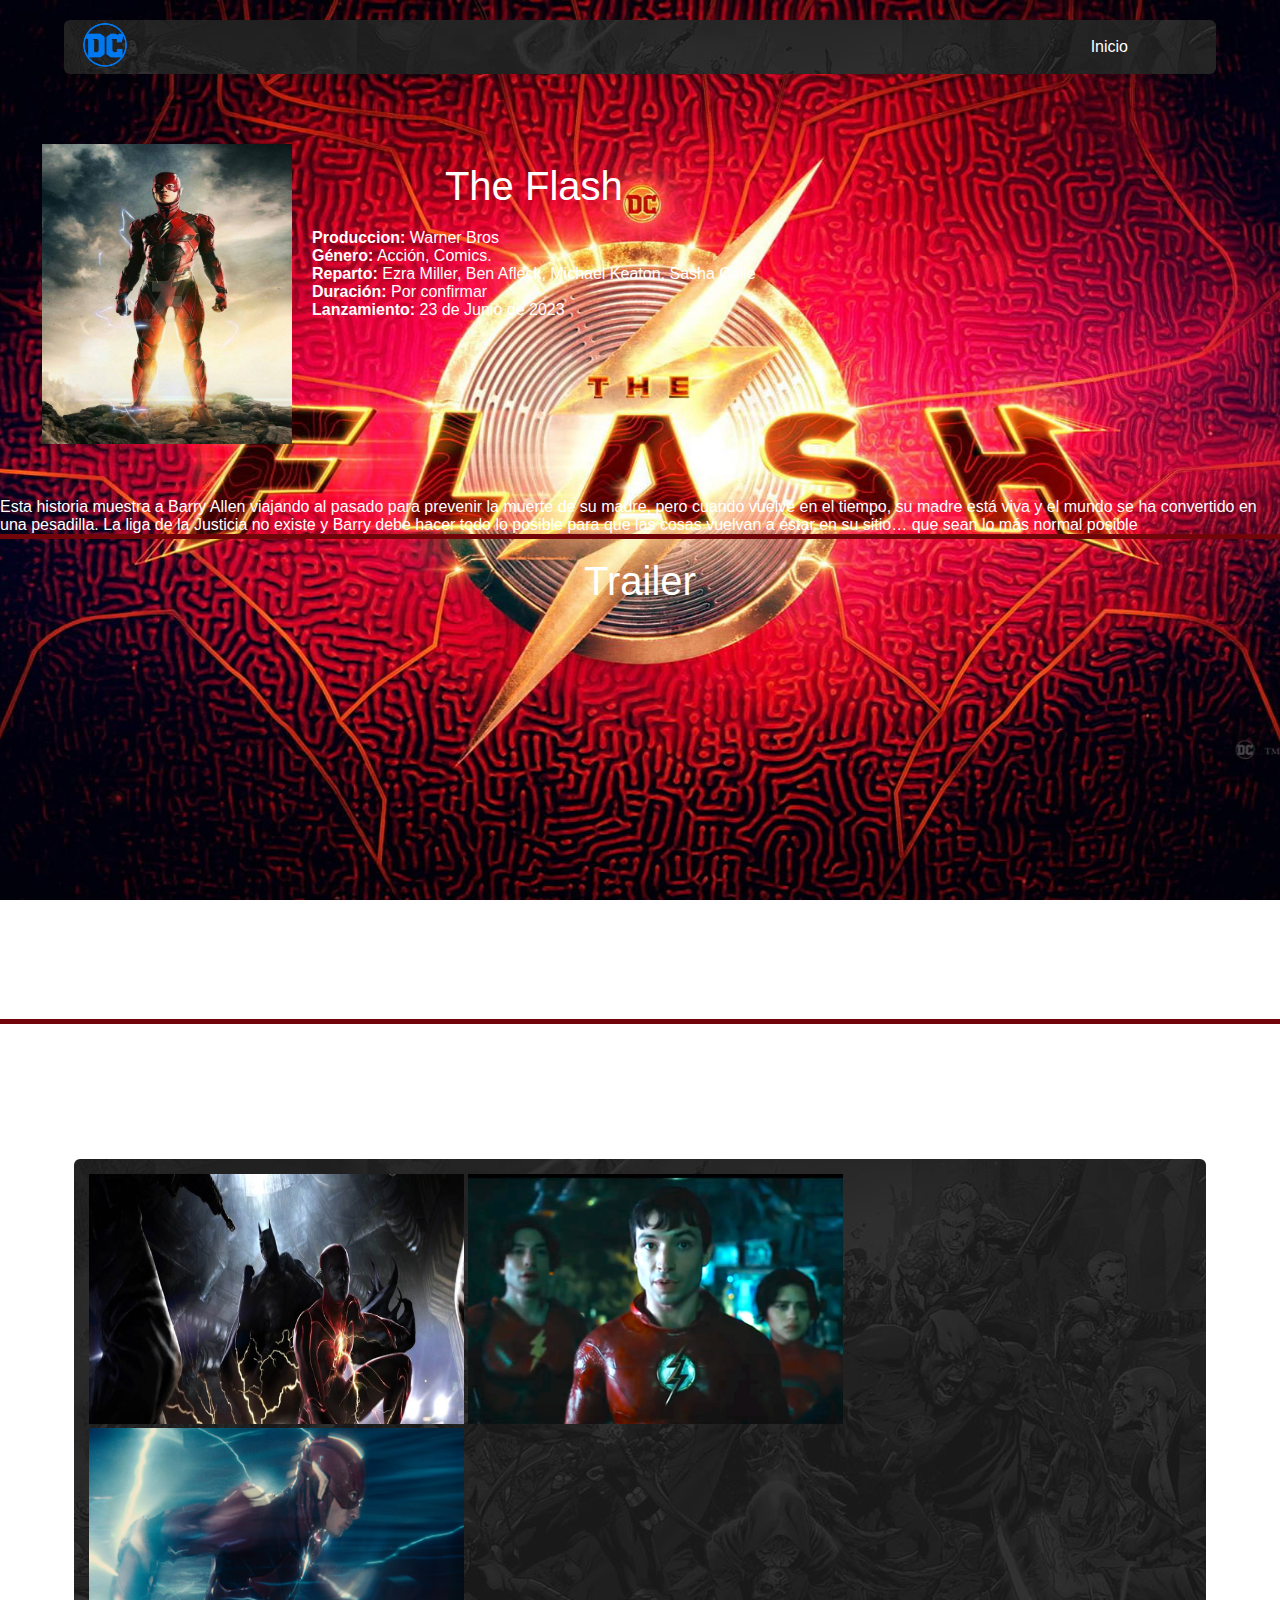
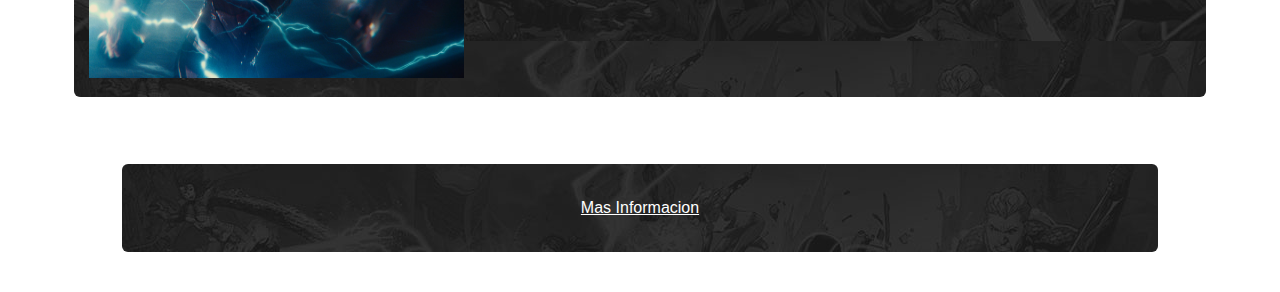
<file: Pages/4.html>
<!DOCTYPE html>
<html lang="en">
<head>
    <meta charset="UTF-8">
    <meta name="viewport" content="width=device-width, initial-scale=1.0">
    <link href="https://fonts.googleapis.com/css2?family=Bebas+Neue&family=Open+Sans:wght@400;600&display=swap" rel="stylesheet">
    <link rel="stylesheet" href="/css/styles.css">
    <title>The Flash</title>
</head>
<body class="portada4">
    <header>
        <div class="logoContainer">
            <a href="/index.html">
                <img src="/img/logo.png" class="logo" />
            </a>
        </div>

        <nav>
            <ul>
                <li class="navLink">
                    <a href="/index.html"> Inicio </a>
                </li>

            </ul>

        </nav>

    </header>

    <section class="info">
        <div class="caratula">
            <img src="/img/flashportada.jpg" alt="" width="200px" height="200px">
        </div>
        <div>
            <h2>The Flash</h2>
            <p><span>Produccion:</span> Warner Bros</p>
            <p><span>Género:</span> Acción, Comics.</p>
            <p><span>Reparto:</span> Ezra Miller, Ben Afleck, Michael Keaton, Sasha Calle</p>
            <p><span>Duración:</span> Por confirmar</p>
            <p><span>Lanzamiento:</span> 23 de Junio de 2023</p>
        </div>
    </section>
    <section class="texto">
        <p>Esta historia muestra a Barry Allen viajando al pasado para prevenir la muerte de su madre, pero cuando vuelve en el tiempo, su madre está viva y el mundo se ha convertido en una pesadilla. La liga de la Justicia no existe y Barry debe hacer todo lo posible para que las cosas vuelvan a estar en su sitio… que sean lo más normal posible</p>
    </section>
<span class="linea"></span>
<h2>Trailer</h1>
<section class="video">
    <iframe src="https://www.youtube.com/embed/riDeeSHw0V0" title="YouTube video player" frameborder="0" allow="accelerometer; autoplay; clipboard-write; encrypted-media; gyroscope; picture-in-picture"  allowfullscreen></iframe>
    <iframe src="https://www.youtube.com/embed/Knw-Hmo4GZE"title="YouTube video player" frameborder="0" allow="accelerometer; autoplay; clipboard-write; encrypted-media; gyroscope; picture-in-picture"  allowfullscreen></iframe>
    </section>
    <span class="linea"></span>
    <h2>Galeria</h1>
        <section id="pagina" class="page">
            <main class="main" >
                <section class="articlesContainer">
                    <article>
        <img src="/4/1.jpg"  alt="" width="375px" height="250" > 
        <img src="/4/2.jpg" alt="" width="375px" height="250" >
        <img src="/4/3.jpg" alt="" width="375px" height="250" >
    </article>
</section>
</main>
        <footer>
       
            <nav>
                <ul>  
                    <li class="navLink">
                        <u><a href="/MI.html"> Mas Informacion </a></u>
                    </li>
    
                </ul>
    
            </nav>
    
        </footer>
    
    </body>
    
    </html>
</file>
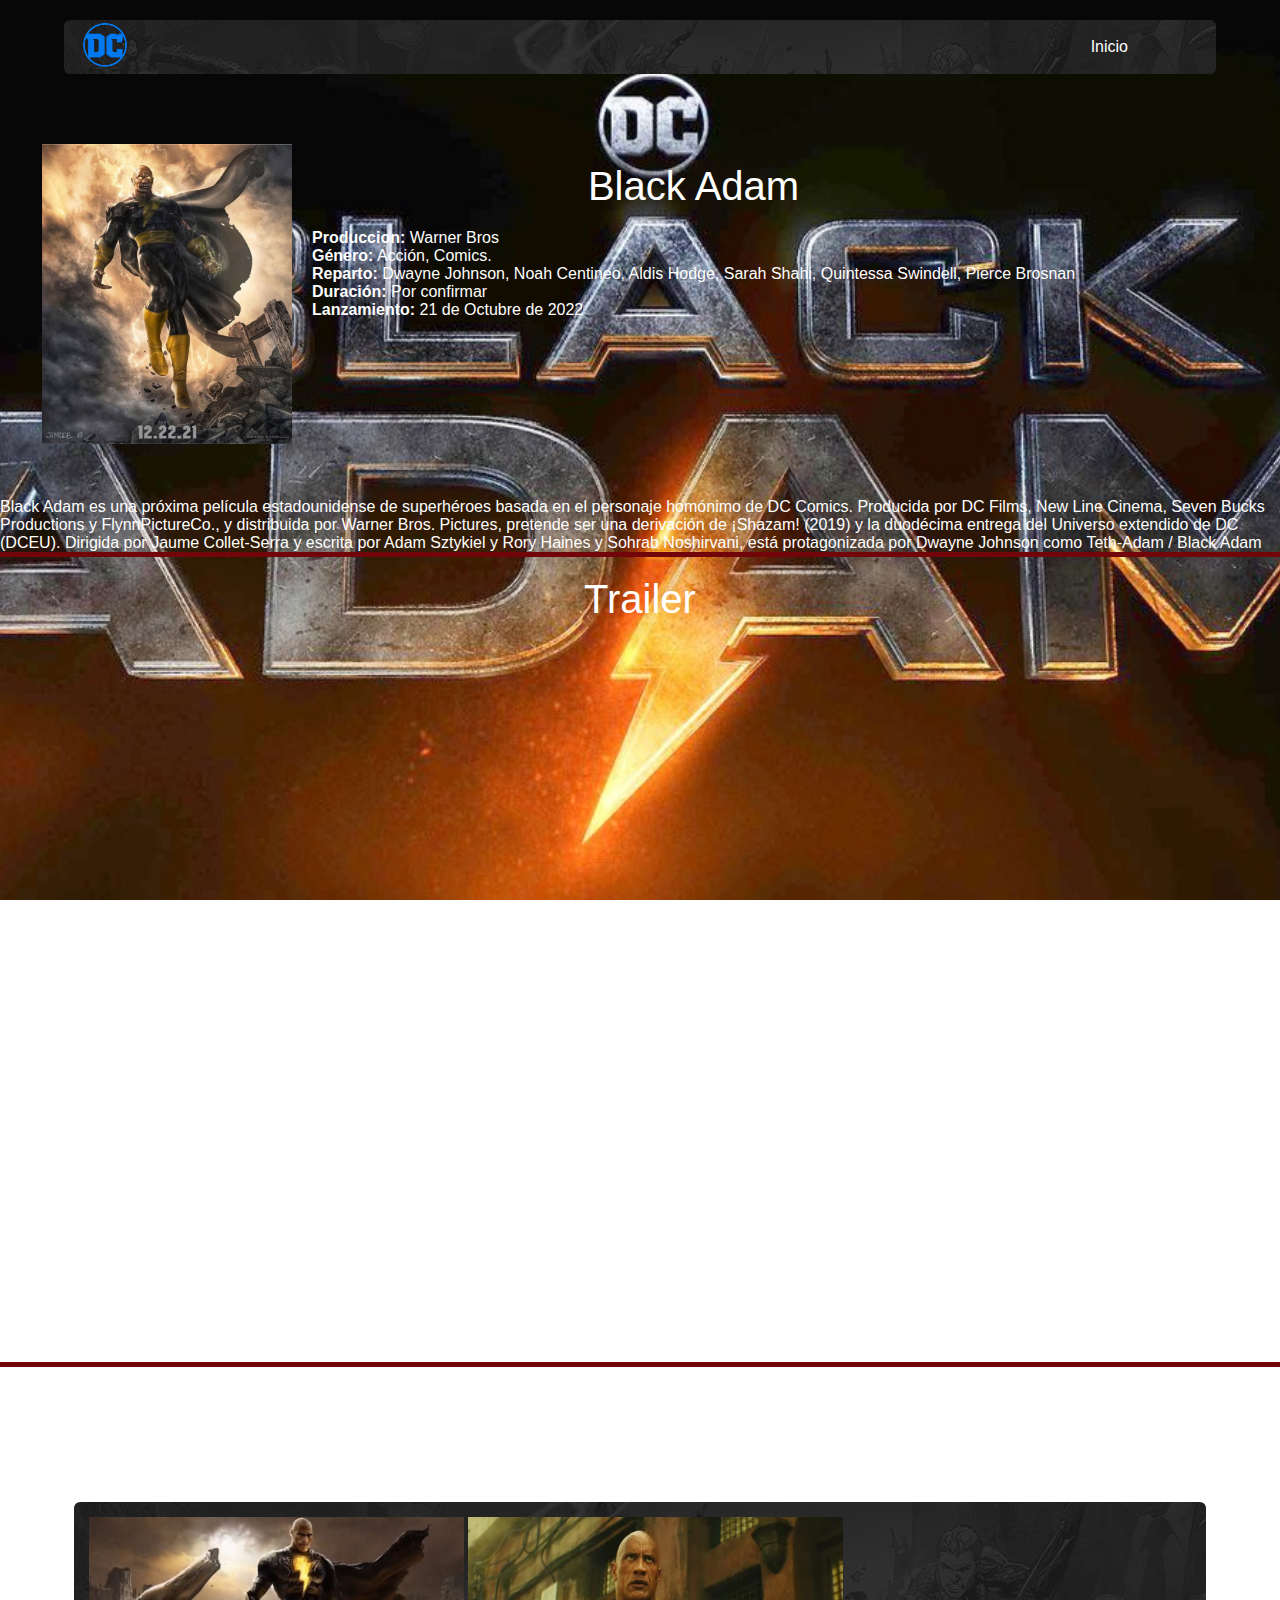
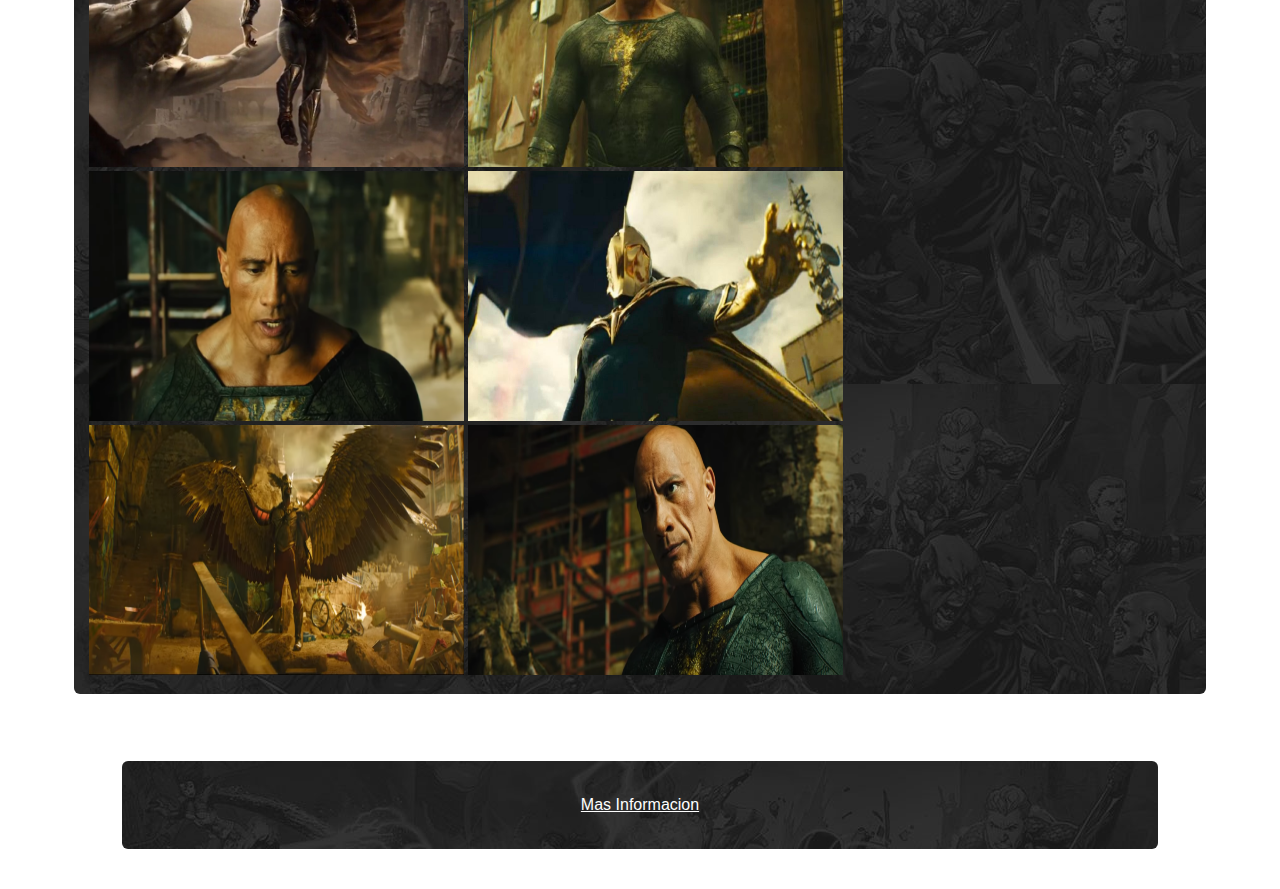
<file: Pages/5.html>
<!DOCTYPE html>
<html lang="en">
<head>
    <meta charset="UTF-8">
    <meta name="viewport" content="width=device-width, initial-scale=1.0">
    <link href="https://fonts.googleapis.com/css2?family=Bebas+Neue&family=Open+Sans:wght@400;600&display=swap" rel="stylesheet">
    <link rel="stylesheet" href="/css/styles.css">
    <title>Black Adam</title>
</head>
<body class="portada5">
    <header>
        <div class="logoContainer">
            <a href="/index.html">
                <img src="/img/logo.png" class="logo" />
            </a>
        </div>

        <nav>
            <ul>
                <li class="navLink">
                    <a href="/index.html"> Inicio </a>
                </li>


            </ul>

        </nav>

    </header>

    <section class="info">
        <div class="caratula">
            <img src="/img/ba.jpg" alt="" width="200px" height="200px">
        </div>
        <div>
            <h2>Black Adam</h2>
            <p><span>Produccion:</span> Warner Bros</p>
            <p><span>Género:</span> Acción, Comics.</p>
            <p><span>Reparto:</span> 	
                Dwayne Johnson, Noah Centineo, Aldis Hodge, Sarah Shahi, Quintessa Swindell, Pierce Brosnan</p>
            <p><span>Duración:</span> Por confirmar</p>
            <p><span>Lanzamiento:</span> 21 de Octubre de 2022</p>
        </div>
    </section>
    <section class="texto">
        <p>Black Adam es una próxima película estadounidense de superhéroes basada en el personaje homónimo de DC Comics. Producida por DC Films, New Line Cinema, Seven Bucks Productions y FlynnPictureCo., y distribuida por Warner Bros. Pictures, pretende ser una derivación de ¡Shazam! (2019) y la duodécima entrega del Universo extendido de DC (DCEU). Dirigida por Jaume Collet-Serra y escrita por Adam Sztykiel y Rory Haines y Sohrab Noshirvani, está protagonizada por Dwayne Johnson como Teth-Adam / Black Adam</p>
    </section>
<span class="linea"></span>
<h2>Trailer</h1>
<section class="video">
    <iframe src="https://www.youtube.com/embed/N73oTiIIJe0" title="YouTube video player" frameborder="0" allow="accelerometer; autoplay; clipboard-write; encrypted-media; gyroscope; picture-in-picture"  allowfullscreen></iframe>
    <iframe src="https://www.youtube.com/embed/w00MG1M3xdY"title="YouTube video player" frameborder="0" allow="accelerometer; autoplay; clipboard-write; encrypted-media; gyroscope; picture-in-picture"  allowfullscreen></iframe>
    <iframe src="https://www.youtube.com/embed/Knw-Hmo4GZE"title="YouTube video player" frameborder="0" allow="accelerometer; autoplay; clipboard-write; encrypted-media; gyroscope; picture-in-picture"  allowfullscreen></iframe>
    </section>
    <span class="linea"></span>
    <h2>Galeria</h1>
        <section id="pagina" class="page">
            <main class="main" >
                <section class="articlesContainer">
                    <article>
        <img src="/5/1.jpg"  alt="" width="375px" height="250" > 
        <img src="/5/2.jpg" alt="" width="375px" height="250" >
        <img src="/5/3.jpg" alt="" width="375px" height="250" > 
        <img src="/5/4.jpg" alt="" width="375px" height="250" >
        <img src="/5/5.jpg" alt="" width="375px" height="250" > 
        <img src="/5/6.jpg" alt="" width="375px" height="250" >
    </article>
</section>
</main>
        <footer>
       
            <nav>
                <ul>  
                    <li class="navLink">
                        <u><a href="/MI.html"> Mas Informacion </a></u>
                    </li>
    
                </ul>
    
            </nav>
    
        </footer>
    
    </body>
    
    </html>
</file>
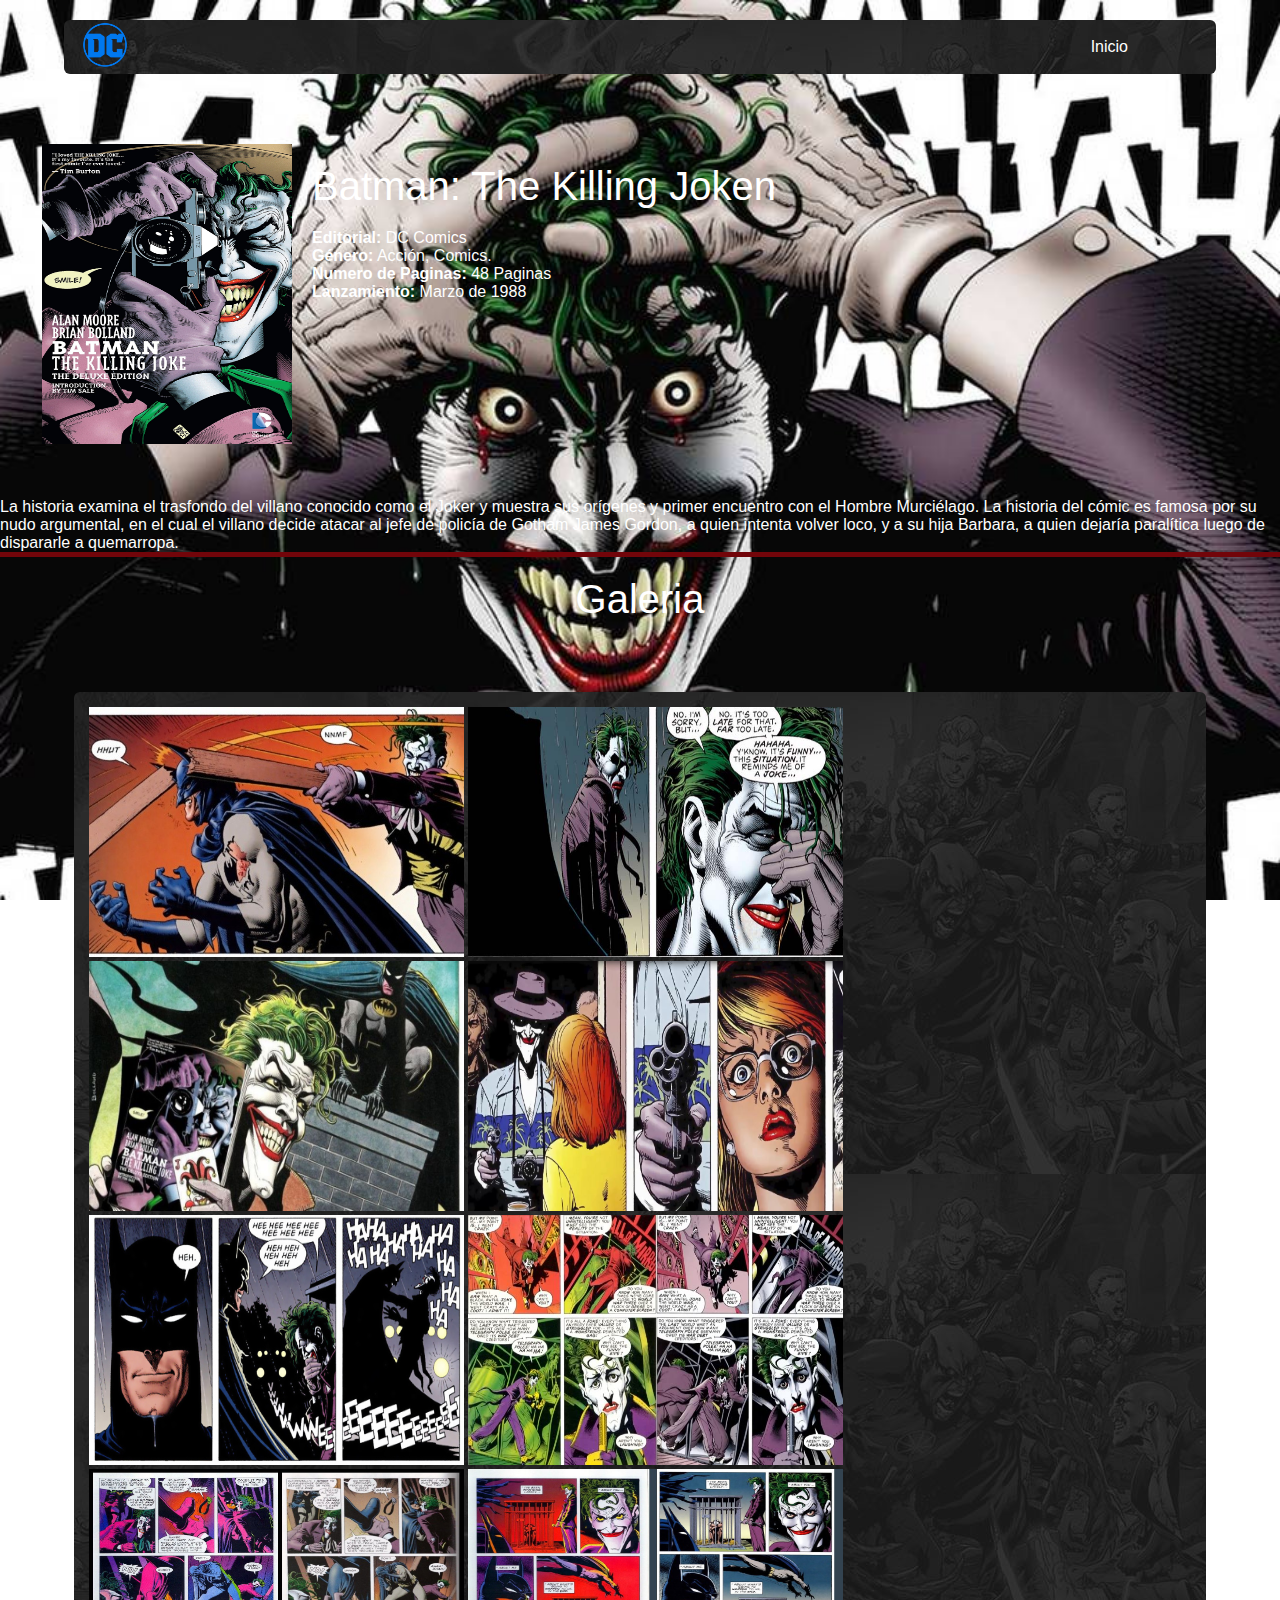
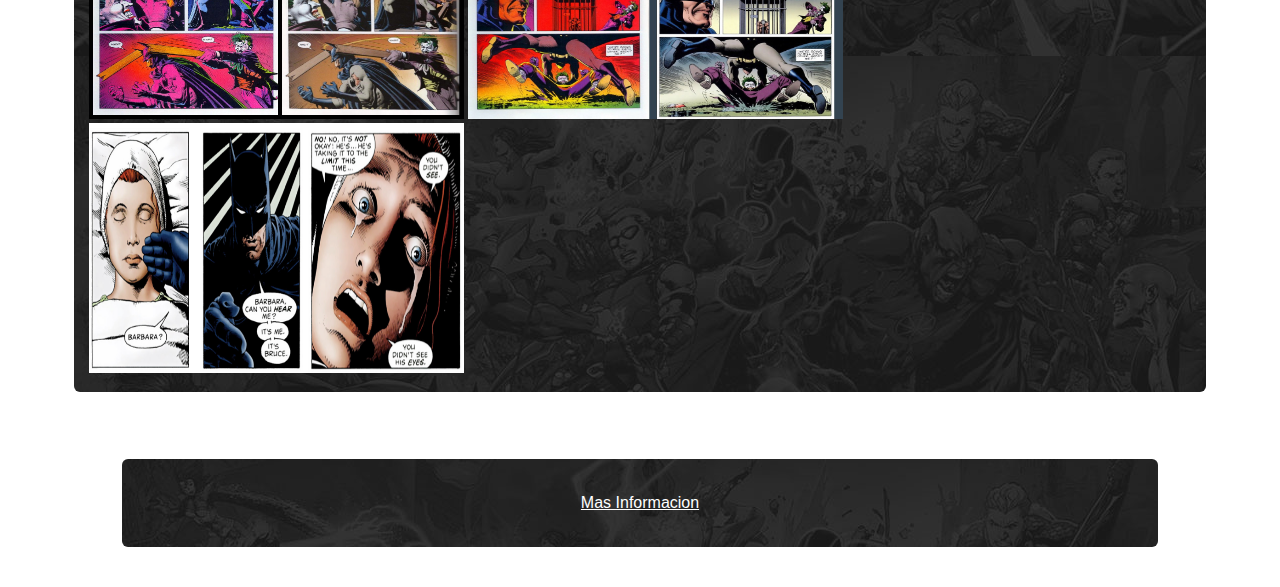
<file: Pages/6.html>
<!DOCTYPE html>
<html lang="en">
<head>
    <meta charset="UTF-8">
    <meta name="viewport" content="width=device-width, initial-scale=1.0">
    <link href="https://fonts.googleapis.com/css2?family=Bebas+Neue&family=Open+Sans:wght@400;600&display=swap" rel="stylesheet">
    <link rel="stylesheet" href="/css/styles.css">
    <title>Batman: The Killing Joke</title>
</head>
<body class="portada6">
    <header>
        <div class="logoContainer">
            <a href="/index.html">
                <img src="/img/logo.png" class="logo" />
            </a>
        </div>

        <nav>
            <ul>
                <li class="navLink">
                    <a href="/index.html"> Inicio </a>
                </li>


            </ul>

        </nav>

    </header>

    <section class="info">
        <div class="caratula">
            <img src="/img/jportada2.jpg" alt="" width="200px" height="200px">
        </div>
        <div>
            <h2>Batman: The Killing Joken</h2>
            <p><span>Editorial:</span> DC Comics</p>
            <p><span>Género:</span> Acción, Comics.</p>
            <p><span>Numero de Paginas:</span> 48 Paginas</p>
            <p><span>Lanzamiento:</span> Marzo de 1988</p>
        </div>
    </section>
    <section class="texto">
        <p>La historia examina el trasfondo del villano conocido como el Joker y muestra sus orígenes y primer encuentro con el Hombre Murciélago. La historia del cómic es famosa por su nudo argumental, en el cual el villano decide atacar al jefe de policía de Gotham James Gordon, a quien intenta volver loco, y a su hija Barbara, a quien dejaría paralítica luego de dispararle a quemarropa.</p>
    </section>
    <span class="linea"></span>
    <h2>Galeria</h1>
        <section id="pagina" class="page">
            <main class="main" >
                <section class="articlesContainer">
                    <article>
        <img src="/6/1.jpg"  alt="" width="375px" height="250"> 
        <img src="/6/2.jpg" alt="" width="375px" height="250" >
        <img src="/6/3.jpg" alt="" width="375px" height="250" > 
        <img src="/6/4.jpg" alt="" width="375px" height="250" >
        <img src="/6/5.jpg"  alt="" width="375px" height="250" > 
        <img src="/6/6.jpg" alt="" width="375px" height="250" >
        <img src="/6/7.jpg"  alt="" width="375px" height="250" > 
        <img src="/6/8.jpg" alt="" width="375px" height="250" >
        <img src="/6/9.jpg" alt="" width="375px" height="250" >
    </article>
</section>
</main>
        <footer>
       
            <nav>
                <ul>  
                    <li class="navLink">
                        <u><a href="/MI.html"> Mas Informacion </a></u>
                    </li>
    
                </ul>
    
            </nav>
    
        </footer>
    
    </body>
    
    </html>
</file>
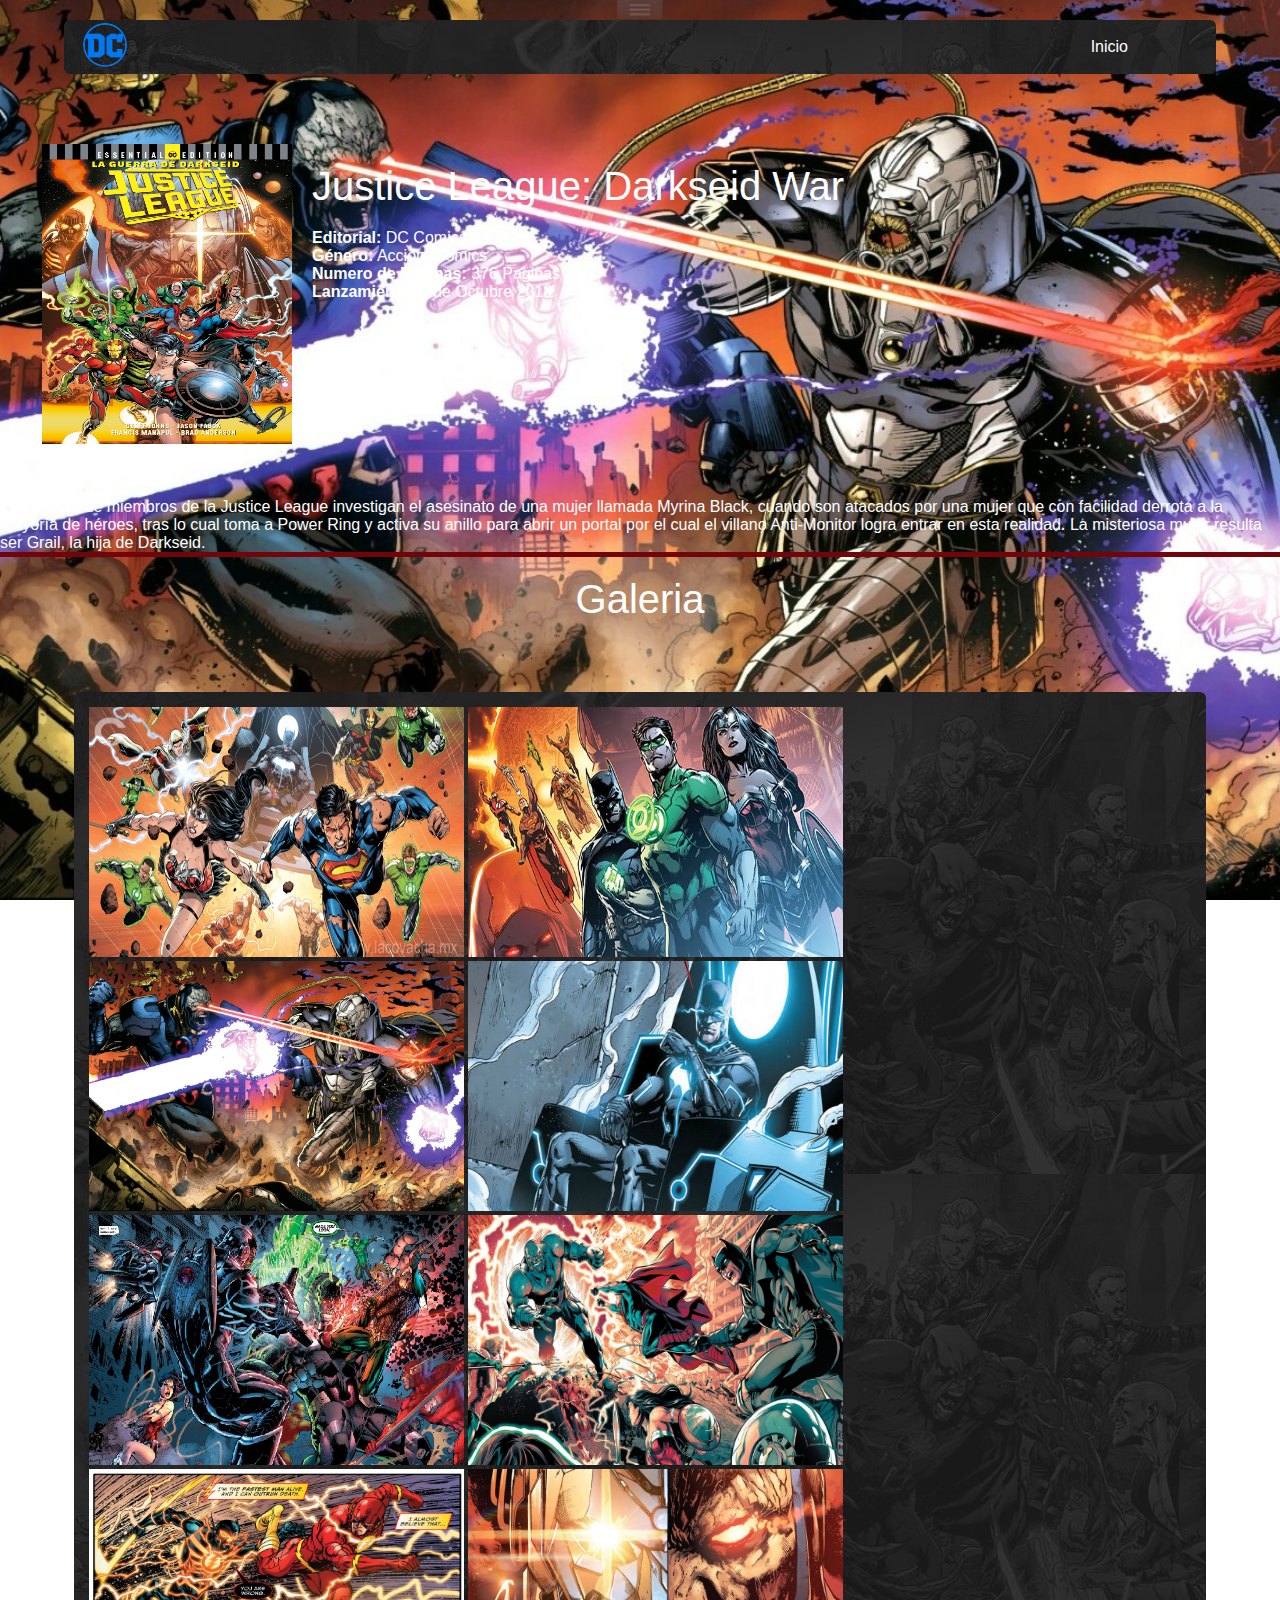
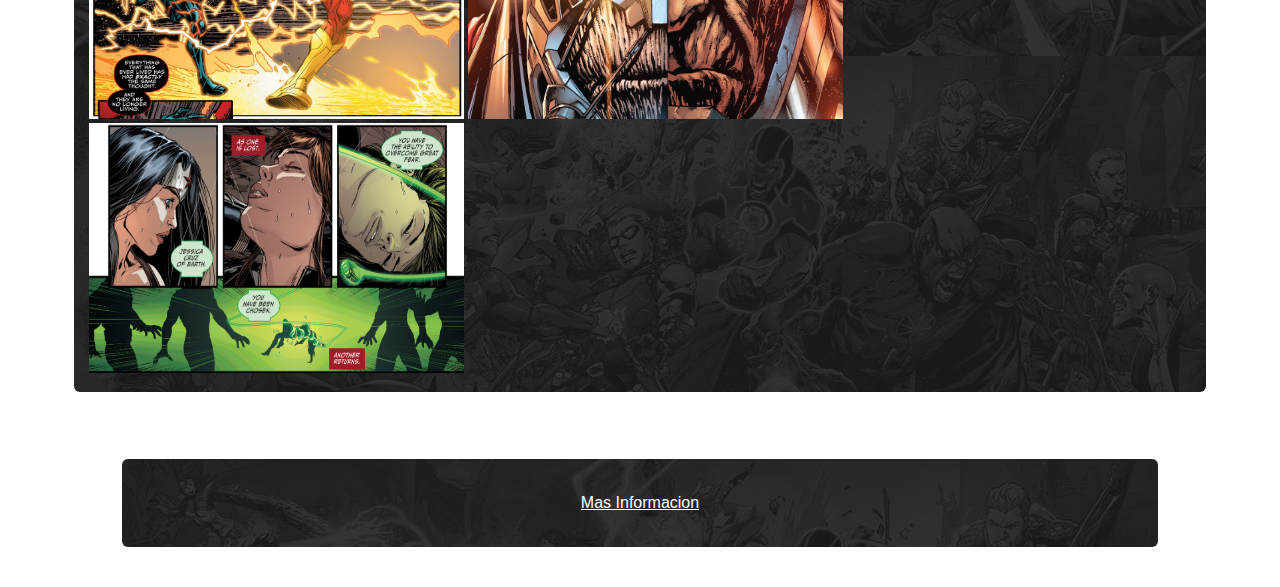
<file: Pages/7.html>
<!DOCTYPE html>
<html lang="en">
<head>
    <meta charset="UTF-8">
    <meta name="viewport" content="width=device-width, initial-scale=1.0">
    <link href="https://fonts.googleapis.com/css2?family=Bebas+Neue&family=Open+Sans:wght@400;600&display=swap" rel="stylesheet">
    <link rel="stylesheet" href="/css/styles.css">
    <title>Justice League: Darkseid War</title>
</head>
<body class="portada7">
    <header>
        <div class="logoContainer">
            <a href="/index.html">
                <img src="/img/logo.png" class="logo" />
            </a>
        </div>

        <nav>
            <ul>
                <li class="navLink">
                    <a href="/index.html"> Inicio </a>
                </li>


            </ul>

        </nav>

    </header>

    <section class="info">
        <div class="caratula">
            <img src="/img/jldw.jpg" alt="" width="200px" height="200px">
        </div>
        <div>
            <h2>Justice League: Darkseid War</h2>
            <p><span>Editorial:</span> DC Comics</p>
            <p><span>Género:</span> Acción, Comics.</p>
            <p><span>Numero de Paginas:</span> 376 Paginas</p>
            <p><span>Lanzamiento:</span> 9 de Octubre 2018</p>
        </div>
    </section>
    <section class="texto">
        <p>La mayoría de miembros de la Justice League investigan el asesinato de una mujer llamada Myrina Black, cuando son atacados por una mujer que con facilidad derrota a la mayoría de héroes, tras lo cual toma a Power Ring y activa su anillo para abrir un portal por el cual el villano Anti-Monitor logra entrar en esta realidad. La misteriosa mujer resulta ser Grail, la hija de Darkseid.</p>
    </section>
    <span class="linea"></span>
    <h2>Galeria</h1>
        <section id="pagina" class="page">
            <main class="main" >
                <section class="articlesContainer">
                    <article>
        <img src="/7/1.jpg"  alt="" width="375px" height="250"> 
        <img src="/7/2.jpg" alt="" width="375px" height="250" >
        <img src="/7/3.jpg" alt="" width="375px" height="250" > 
        <img src="/7/4.jpg" alt="" width="375px" height="250" >
        <img src="/7/5.jpg"  alt="" width="375px" height="250" > 
        <img src="/7/6.jpg" alt="" width="375px" height="250" >
        <img src="/7/7.jpg"  alt="" width="375px" height="250" > 
        <img src="/7/8.jpg" alt="" width="375px" height="250" >
        <img src="/7/9.jpg" alt="" width="375px" height="250" >
    </article>
</section>
</main>
        <footer>
       
            <nav>
                <ul>  
                    <li class="navLink">
                        <u><a href="/MI.html"> Mas Informacion </a></u>
                    </li>
    
                </ul>
    
            </nav>
    
        </footer>
    
    </body>
    
    </html>
</file>
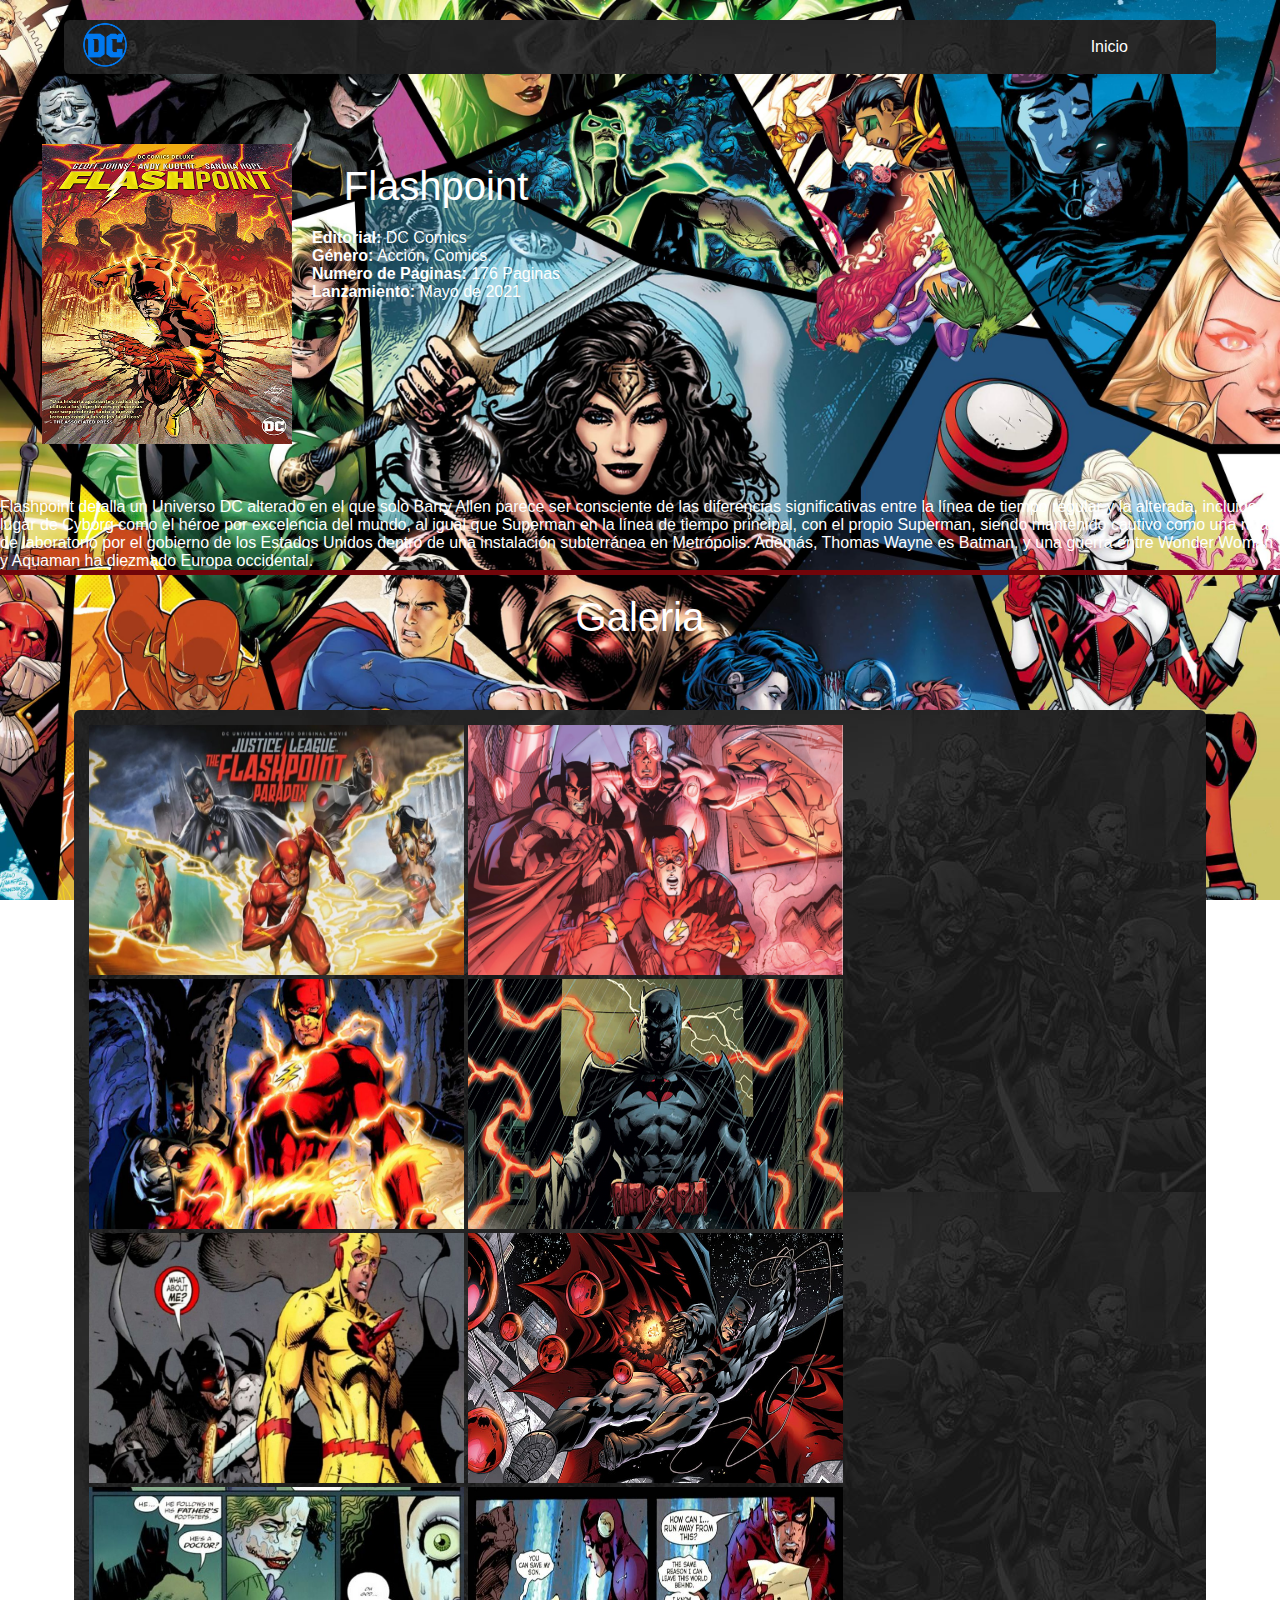
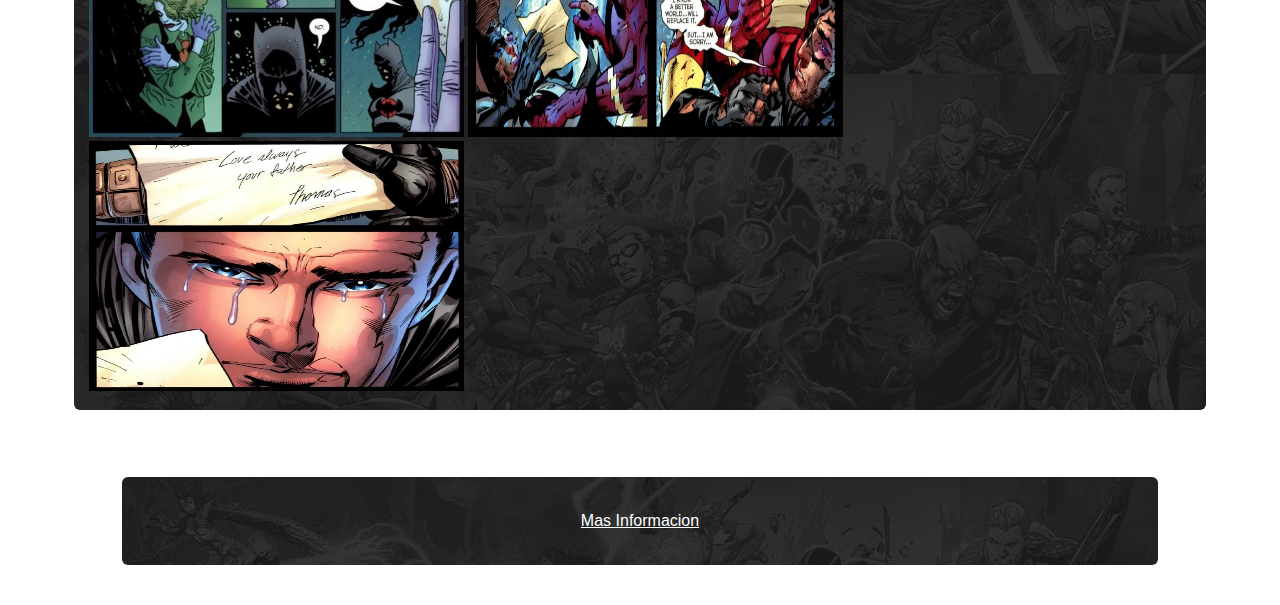
<file: Pages/8.html>
<!DOCTYPE html>
<html lang="en">
<head>
    <meta charset="UTF-8">
    <meta name="viewport" content="width=device-width, initial-scale=1.0">
    <link href="https://fonts.googleapis.com/css2?family=Bebas+Neue&family=Open+Sans:wght@400;600&display=swap" rel="stylesheet">
    <link rel="stylesheet" href="/css/styles.css">
    <title>Flashpoint</title>
</head>
<body >
    <header>
        <div class="logoContainer">
            <a href="/Practica1/index.html">
                <img src="/img/logo.png" class="logo" />
            </a>
        </div>

        <nav>
            <ul>
                <li class="navLink">
                    <a href="/index.html"> Inicio </a>
                </li>


            </ul>

        </nav>

    </header>

    <section class="info">
        <div class="caratula">
            <img src="/img/flashc.jpg" alt="" width="200px" height="200px">
        </div>
        <div>
            <h2>Flashpoint</h2>
            <p><span>Editorial:</span> DC Comics</p>
            <p><span>Género:</span> Acción, Comics.</p>
            <p><span>Numero de Paginas:</span> 176 Paginas</p>
            <p><span>Lanzamiento:</span> Mayo de 2021</p>
        </div>
    </section>
    <section class="texto">
        <p>Flashpoint detalla un Universo DC alterado en el que solo Barry Allen parece ser consciente de las diferencias significativas entre la línea de tiempo regular y la alterada, incluido el lugar de Cyborg como el héroe por excelencia del mundo, al igual que Superman en la línea de tiempo principal, con el propio Superman, siendo mantenido cautivo como una rata de laboratorio por el gobierno de los Estados Unidos dentro de una instalación subterránea en Metrópolis. Además, Thomas Wayne es Batman, y una guerra entre Wonder Woman y Aquaman ha diezmado Europa occidental.</p>
    </section>
    <span class="linea"></span>
    <h2>Galeria</h1>
        <section id="pagina" class="page">
            <main class="main" >
                <section class="articlesContainer">
                    <article>
        <img src="/8/1.jpg"  alt="" width="375px" height="250"> 
        <img src="/8/2.jpg" alt="" width="375px" height="250" >
        <img src="/8/3.jpg" alt="" width="375px" height="250" > 
        <img src="/8/4.jpg" alt="" width="375px" height="250" >
        <img src="/8/5.jpg"  alt="" width="375px" height="250" > 
        <img src="/8/6.jpg" alt="" width="375px" height="250" >
        <img src="/8/7.jpg"  alt="" width="375px" height="250" > 
        <img src="/8/8.jpg" alt="" width="375px" height="250" >
        <img src="/8/9.jpg" alt="" width="375px" height="250" >
    </article>
</section>
</main>
        <footer>
       
            <nav>
                <ul>  
                    <li class="navLink">
                        <u><a href="/MI.html"> Mas Informacion </a></u>
                    </li>
    
                </ul>
    
            </nav>
    
        </footer>
    
    </body>
    
    </html>
</file>
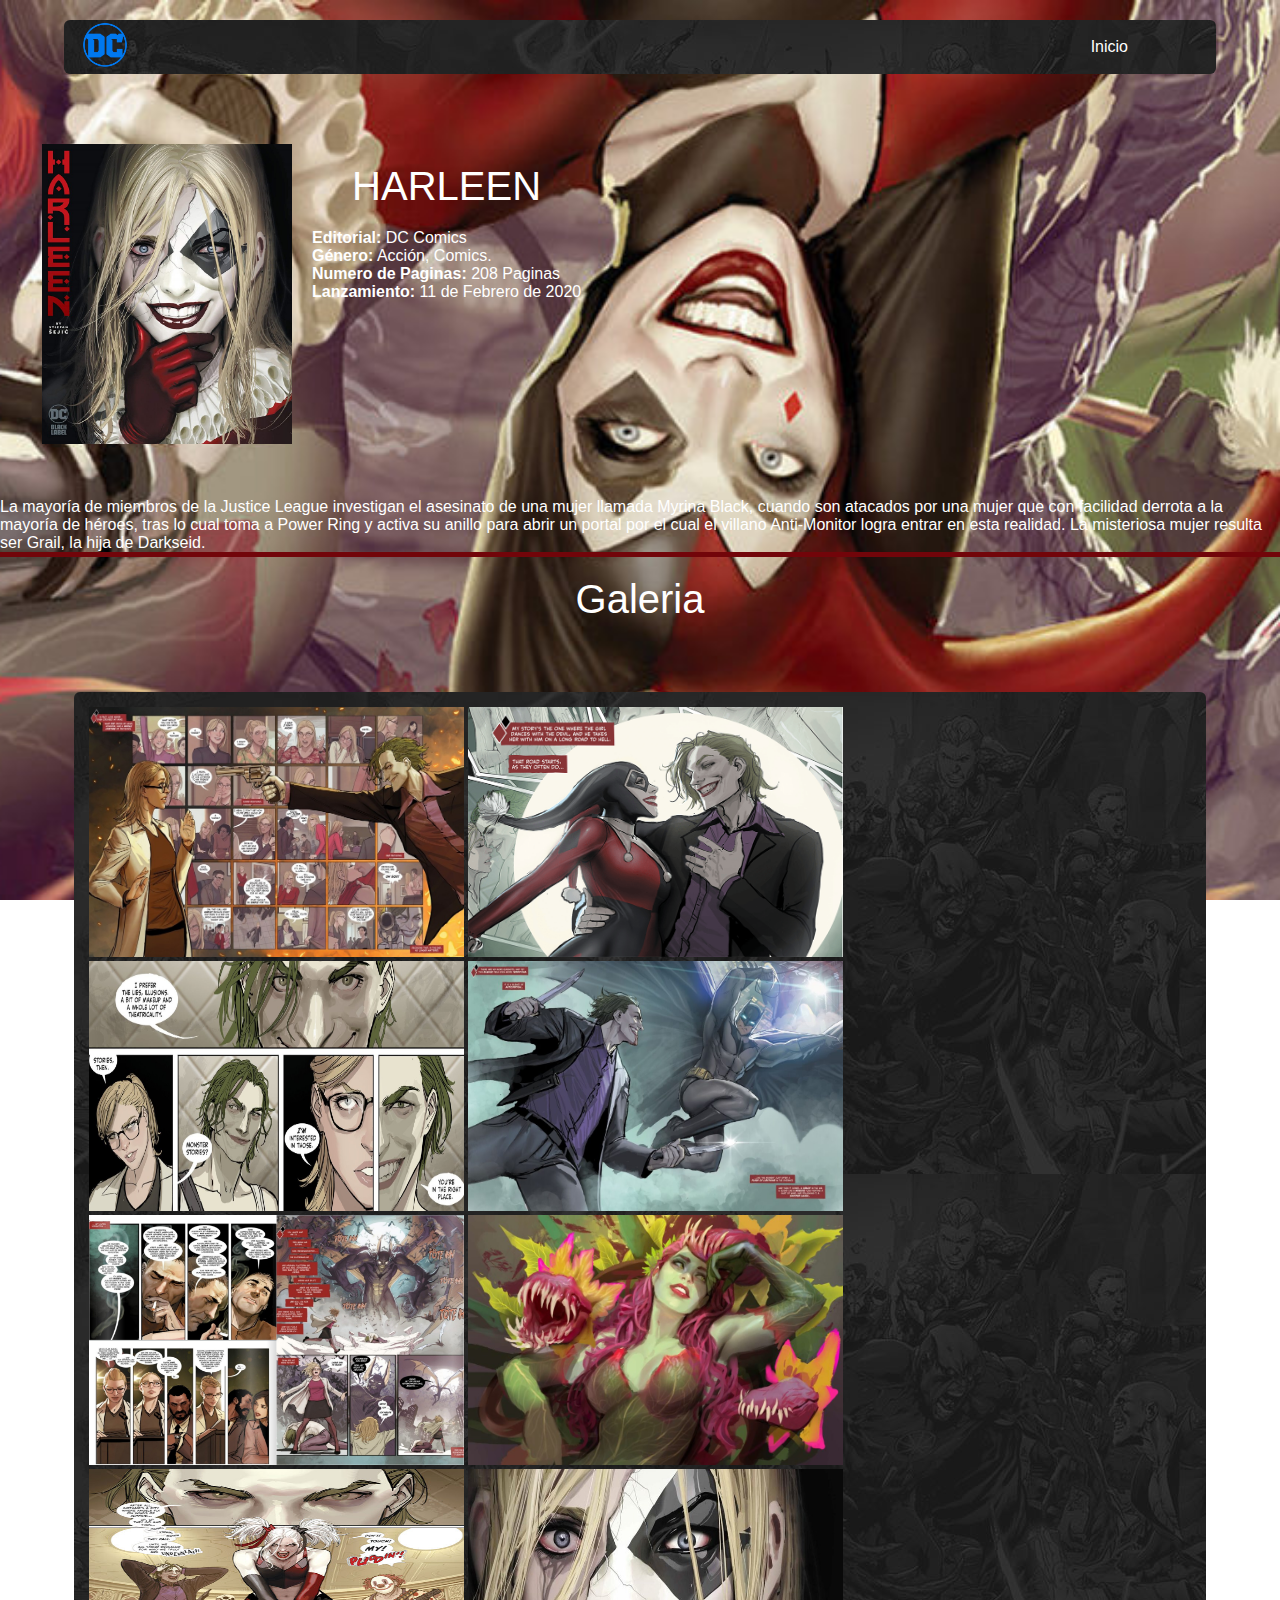
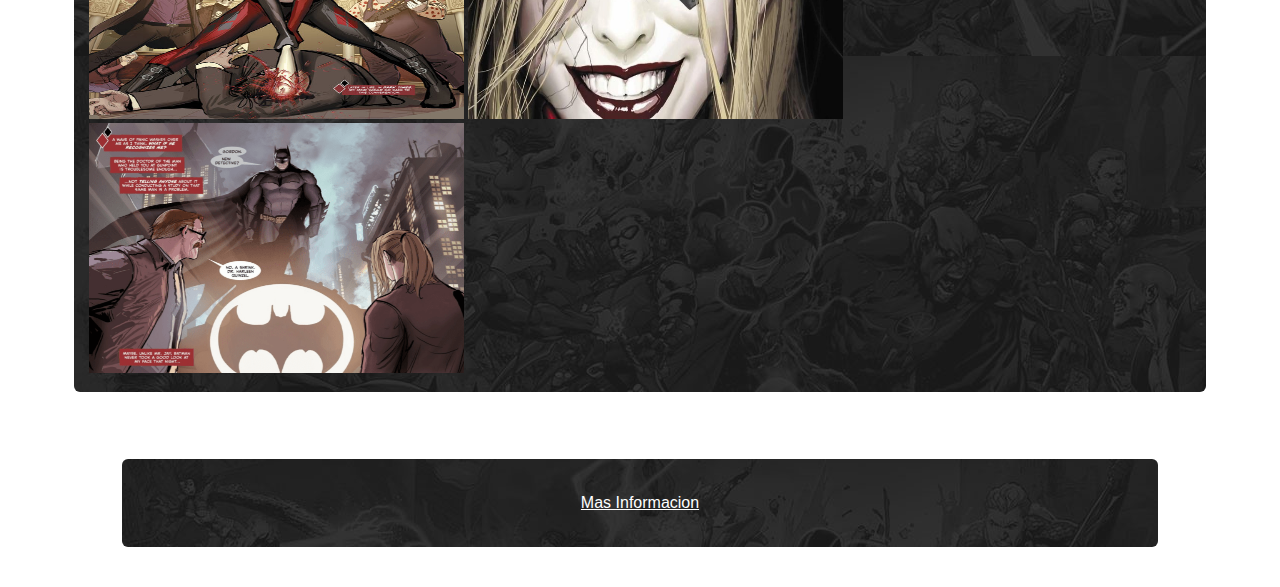
<file: Pages/9.html>
<!DOCTYPE html>
<html lang="en">
<head>
    <meta charset="UTF-8">
    <meta name="viewport" content="width=device-width, initial-scale=1.0">
    <link href="https://fonts.googleapis.com/css2?family=Bebas+Neue&family=Open+Sans:wght@400;600&display=swap" rel="stylesheet">
    <link rel="stylesheet" href="/css/styles.css">
    <title>HARLEEN</title>
</head>
<body class="portada9">
    <header>
        <div class="logoContainer">
            <a href="/index.html">
                <img src="/img/logo.png" class="logo" />
            </a>
        </div>

        <nav>
            <ul>
                <li class="navLink">
                    <a href="/index.html"> Inicio </a>
                </li>


            </ul>

        </nav>

    </header>

    <section class="info">
        <div class="caratula">
            <img src="/img/harleyp.jpg" alt="" width="200px" height="200px">
        </div>
        <div>
            <h2>HARLEEN</h2>
            <p><span>Editorial:</span> DC Comics</p>
            <p><span>Género:</span> Acción, Comics.</p>
            <p><span>Numero de Paginas:</span> 208 Paginas</p>
            <p><span>Lanzamiento:</span> 11 de Febrero de 2020</p>
        </div>
    </section>
    <section class="texto">
        <p>La mayoría de miembros de la Justice League investigan el asesinato de una mujer llamada Myrina Black, cuando son atacados por una mujer que con facilidad derrota a la mayoría de héroes, tras lo cual toma a Power Ring y activa su anillo para abrir un portal por el cual el villano Anti-Monitor logra entrar en esta realidad. La misteriosa mujer resulta ser Grail, la hija de Darkseid.</p>
    </section>
    <span class="linea"></span>
    <h2>Galeria</h1>
        <section id="pagina" class="page">
            <main class="main" >
                <section class="articlesContainer">
                    <article>
        <img src="/9/1.jpg"  alt="" width="375px" height="250"> 
        <img src="/9/2.jpg" alt="" width="375px" height="250" >
        <img src="/9/3.jpg" alt="" width="375px" height="250" > 
        <img src="/9/4.jpg" alt="" width="375px" height="250" >
        <img src="/9/5.jpg"  alt="" width="375px" height="250" > 
        <img src="/9/6.jpg" alt="" width="375px" height="250" >
        <img src="/9/7.jpg"  alt="" width="375px" height="250" > 
        <img src="/9/8.jpg" alt="" width="375px" height="250" >
        <img src="/9/9.jpg" alt="" width="375px" height="250" >
    </article>
</section>
</main>
        <footer>
       
            <nav>
                <ul>  
                    <li class="navLink">
                        <u><a href="/MI.html"> Mas Informacion </a></u>
                    </li>
    
                </ul>
    
            </nav>
    
        </footer>
    
    </body>
    
    </html>
</file>
<file: css/styles.css>
/*Portadas*/
/*---------------------------------------------------*/
/* estilizar logo y nav */
/* header nav ul li {
    float: left;
} */
/*Galeria*/
/* ---- ----- ----- Galeria de Juego ---- ----- ----- */
* {
  margin: 0;
  padding: 0;
  -webkit-box-sizing: border-box;
          box-sizing: border-box;
}

h1 {
  color: #fff;
}

body {
  background: url(/img/logo3.jpg);
  background-position: center center;
  background-size: cover;
  background-attachment: fixed;
  font-family: "Roboto", sans-serif;
}

.portada1 {
  background: url(/img/fondop.jpg);
  background-position: center center;
  background-size: cover;
  background-attachment: fixed;
  font-family: "Roboto", sans-serif;
}

.portada2 {
  background: url(/img/jl2portada.jpg);
  background-position: center center;
  background-size: cover;
  background-attachment: fixed;
  font-family: "Roboto", sans-serif;
}

.portada3 {
  background: url(/img/sq2.jpg);
  background-position: center center;
  background-size: cover;
  background-attachment: fixed;
  font-family: "Roboto", sans-serif;
}

.portada4 {
  background: url(/img/flashp.jpg);
  background-position: center center;
  background-size: cover;
  background-attachment: fixed;
  font-family: "Roboto", sans-serif;
}

.portada5 {
  background: url(/img/bap.jpg);
  background-position: center center;
  background-size: cover;
  background-attachment: fixed;
  font-family: "Roboto", sans-serif;
}

.portada6 {
  background: url(/img/jportada.jpg);
  background-position: center center;
  background-size: cover;
  background-attachment: fixed;
  font-family: "Roboto", sans-serif;
}

.portada7 {
  background: url(/img/jldwp.jpg);
  background-position: center center;
  background-size: cover;
  background-attachment: fixed;
  font-family: "Roboto", sans-serif;
}

.portada9 {
  background: url(/img/harleyf.jpg);
  background-position: center center;
  background-size: cover;
  background-attachment: fixed;
  font-family: "Roboto", sans-serif;
}

.portada10 {
  background: url(/img/joker.jpg);
  background-position: center center;
  background-size: cover;
  background-attachment: fixed;
  font-family: "Roboto", sans-serif;
}

header {
  width: 90%;
  max-width: 1200px;
  margin-top: 20px;
  margin-bottom: 20px;
  margin-left: auto;
  margin-right: auto;
  display: -webkit-box;
  display: -ms-flexbox;
  display: flex;
  justify-items: flex-start;
  -ms-flex-wrap: wrap;
      flex-wrap: wrap;
  -webkit-box-align: center;
      -ms-flex-align: center;
          align-items: center;
  background-color: #500b0b;
  padding: 0 16px;
  border-radius: 6px;
  background-image: url(/img/footer.jpg);
}

header nav {
  width: 90%;
}

header nav ul {
  display: -webkit-box;
  display: -ms-flexbox;
  display: flex;
  -webkit-box-pack: end;
      -ms-flex-pack: end;
          justify-content: flex-end;
  -ms-flex-wrap: wrap;
      flex-wrap: wrap;
}

footer {
  width: 90%;
  max-width: 1200px;
  margin-top: 20px;
  margin-bottom: 20px;
  margin-left: auto;
  margin-right: auto;
  -webkit-box-align: center;
      -ms-flex-align: center;
          align-items: center;
  background-color: #690303;
  padding: 25px;
  color: #fff;
  border-radius: 6px;
  background-color: #303030;
  background-image: url(/img/footer.jpg);
}

footer nav ul {
  display: -webkit-box;
  display: -ms-flexbox;
  display: flex;
  -webkit-box-pack: center;
      -ms-flex-pack: center;
          justify-content: center;
  -ms-flex-wrap: wrap;
      flex-wrap: wrap;
  text-align: center;
}

#pagina {
  width: 90%;
  max-width: 1200px;
  margin-top: 20px;
  margin-bottom: 20px;
  margin-left: auto;
  margin-right: auto;
  min-height: 300px;
}

ul {
  list-style: none;
}

.logo {
  width: 50px;
}

.navLink a {
  color: white;
  display: block;
  padding: 10px;
  text-decoration: none;
}

.page {
  display: -webkit-box;
  display: -ms-flexbox;
  display: flex;
  -webkit-box-pack: justify;
      -ms-flex-pack: justify;
          justify-content: space-between;
  -ms-flex-wrap: wrap;
      flex-wrap: wrap;
}

.main {
  padding: 10px;
  -webkit-box-flex: 3;
      -ms-flex: 3;
          flex: 3;
}

.main h1 {
  background-color: #52160e;
  -webkit-box-flex: 1;
      -ms-flex: 1;
          flex: 1;
  padding: 5px;
  color: #FFFFFF;
  border-radius: 6px;
  text-align: center;
  background-image: url(/img/footer.jpg);
}

.main .articlesContainer {
  width: 100%;
  padding: 20px 0;
  margin-right: 1.5%;
}

.articlesContainer article {
  width: 100%;
  background-color: white;
  margin-bottom: 1.5%;
  padding: 15px;
  border-radius: 6px;
  background-image: url(/img/footer.jpg);
  color: white;
}

.articlesContainer h3 {
  color: white;
}

.sidebar {
  padding: 5px;
  background-color: #5a0e0e;
  color: #FFFFFF;
  border-radius: 6px;
  height: 50%;
  margin-bottom: 1.5%;
  text-align: center;
  -webkit-box-align: center;
      -ms-flex-align: center;
          align-items: center;
  padding: 25px;
  color: #fff;
  border-radius: 6px;
  background-image: url(/img/footer.jpg);
}

.sidebar h3 {
  -webkit-box-pack: end;
      -ms-flex-pack: end;
          justify-content: flex-end;
  -webkit-box-flex: 5;
      -ms-flex: 5;
          flex: 5;
  padding: 5px;
  background-color: #1a0907;
  color: #FFFFFF;
  border-radius: 6px;
  text-align: center;
}

.color1 li {
  color: white;
}

h2 {
  font-weight: 400;
  text-align: center;
  padding: 20px 0;
  font-size: 40px;
  color: #fff;
}

.galeria {
  border-radius: 6px;
}

.info {
  display: -webkit-box;
  display: -ms-flexbox;
  display: flex;
  width: 95%;
  margin: auto;
  padding: 40px 0;
}

.info div {
  color: #fff;
  padding: 10px;
}

.info div span {
  font-weight: 600;
}

.info div img {
  width: 250px;
  height: 300px;
}

.texto {
  color: white;
}

.video {
  display: -ms-grid;
  display: grid;
  -ms-grid-columns: (minmax(500px, 1fr))[auto-fit];
      grid-template-columns: repeat(auto-fit, minmax(500px, 1fr));
  width: 95%;
  margin: auto;
  grid-gap: 10px;
  padding: 40px 0;
}

.video iframe {
  width: 100%;
  vertical-align: top;
  height: 315px;
  min-width: 500px;
  -o-object-fit: cover;
     object-fit: cover;
}

.linea {
  background: #72050a;
  height: 5px;
  width: 100%;
  display: block;
}

.portadami {
  color: white;
  background: url(/img/logo3.jpg);
  background-position: center center;
  background-size: cover;
  background-attachment: fixed;
  font-family: "Roboto", sans-serif;
}
/*# sourceMappingURL=styles.css.map */
</file>
